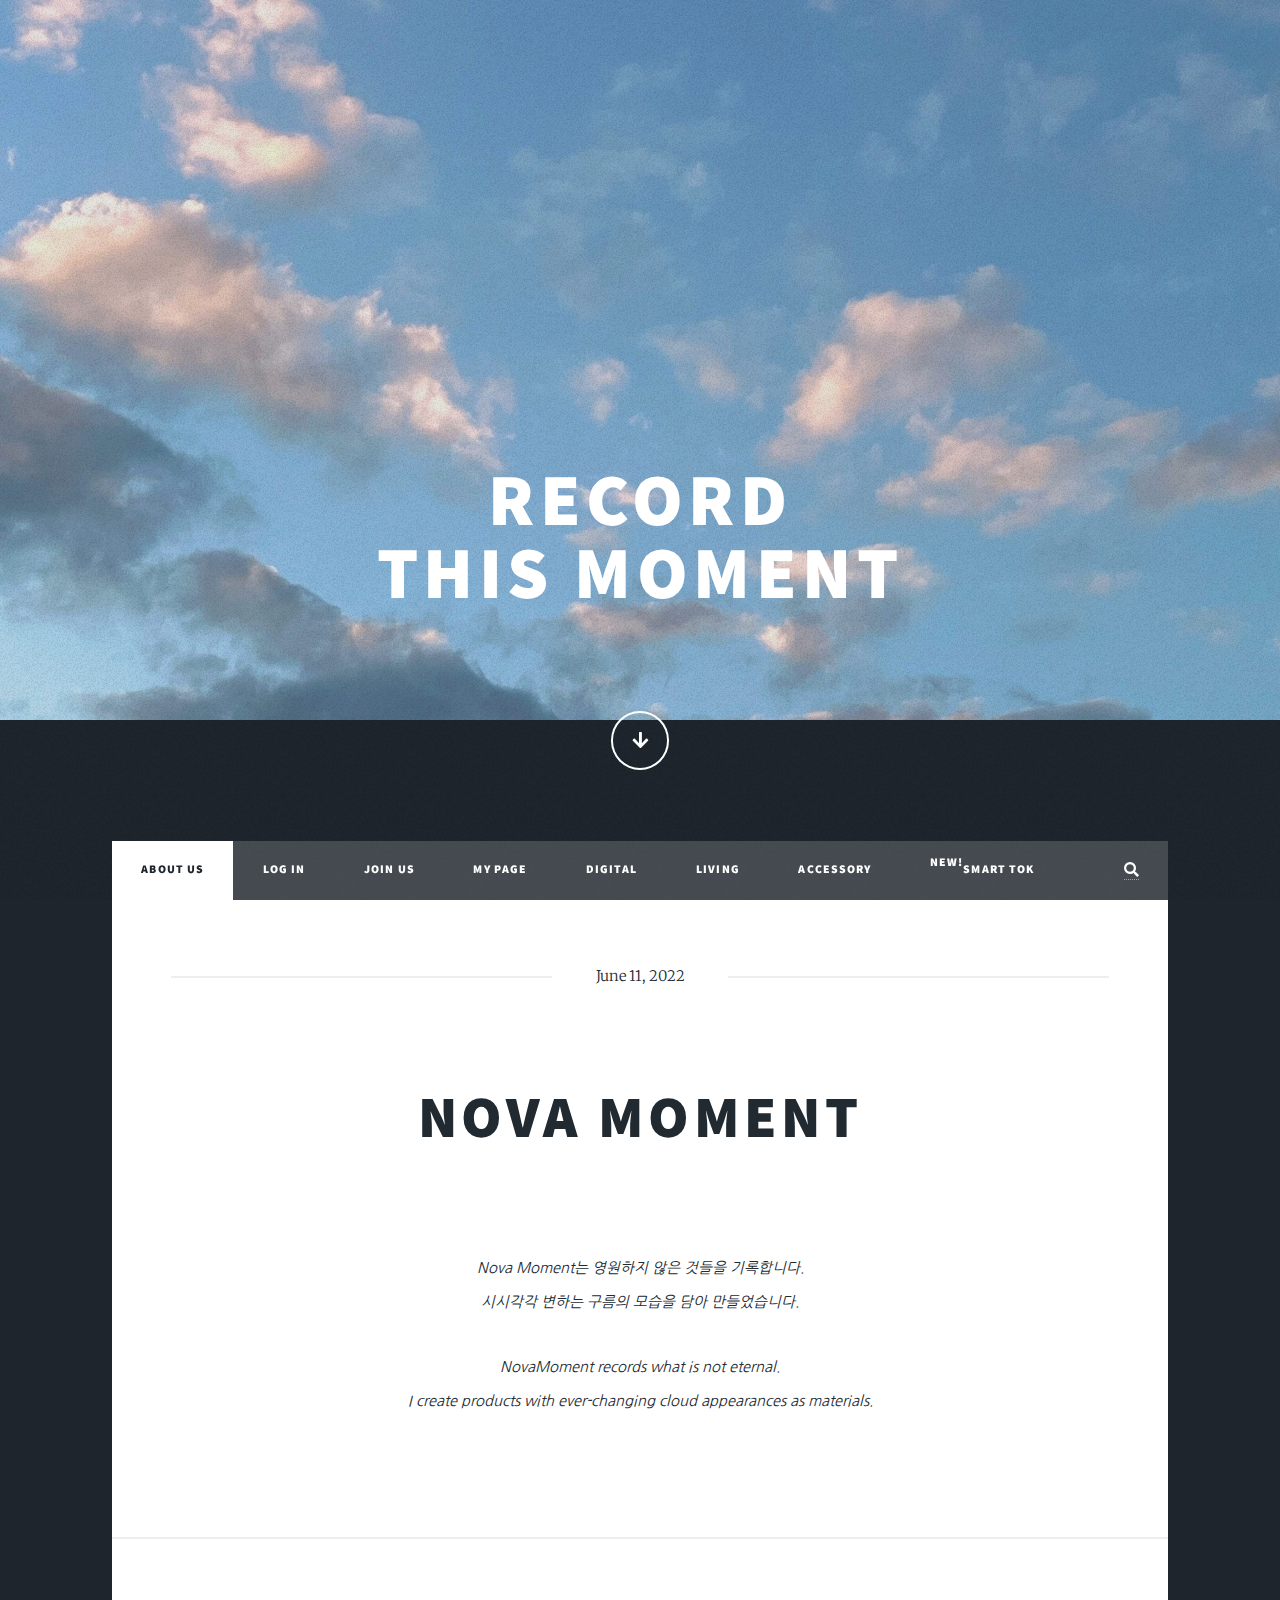
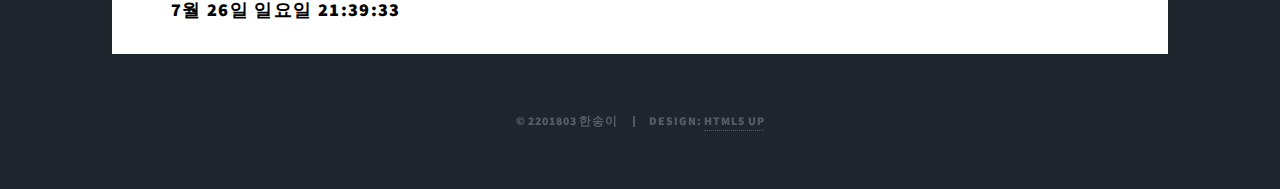
<file: pages/index.html>
<!DOCTYPE HTML>
<html lang="ko">
<html>
	<head>
		<title>NovaMoment</title>
		<meta charset="utf-8" />
		<meta name="viewport" content="width=device-width, initial-scale=1, user-scalable=no" />
		<link rel="stylesheet" href="../assets/css/main.css" />
		<noscript><link rel="stylesheet" href="../assets/css/noscript.css" /></noscript>
			
		<!-- 한글폰트 start-->
		<link rel="preconnect" href="https://fonts.googleapis.com">
		<link rel="preconnect" href="https://fonts.gstatic.com" crossorigin>
		<link href="https://fonts.googleapis.com/css2?family=Nanum+Gothic:wght@400;700;800&display=swap" rel="stylesheet">
		<!-- 한글폰트 end -->
		
		<script type="text/javascript">

			// Initialize navgoco with default options
			$(".nav").navgoco({
				caretHtml: '',
				accordion: true,
				openClass: 'open',
				save: true,
				cookie: {
					name: 'navgoco',
					expires: false,
					path: '/'
				},
				slide: {
					duration: 650,
					easing: 'easeOutBack'
				}
		
			});
		
		</script>



		<!-- 현재/시간 -->
		<script>
			function tip()
			{
			document.getElementById("va1").innerHTML="현재시간은 "+today.getHours()+"시"
			+today.getMinutes()+"분"+today.getSeconds()+"초 입니다."
			}
		</script>
		<script>
			document.getElementById('currentDatetime').value= new Date().toISOString().slice(0, -1);
		</script>
		<!-- 현재/시간 -->

		<style media="screen">
			#divClock{
			  font-size: 30px;
			  color: green;
			}
		</style>
		


	</head>
	<body class="is-preload">

		<!-- Wrapper -->
			<div id="wrapper" class="fade-in">

				<!-- Intro -->
					<div id="intro">
						<h1>Record<br />
						This Moment</h1><br/><br/></a>
						<ul class="actions">
							<li><a href="#header" class="button icon solid solo fa-arrow-down scrolly"></a></li>
						</ul>
					</div>
					
				<!-- Header -->
					<header id="header">
						<a href="index.html" class="logo">Nova</a>
					</header>

				<!-- Nav -->
					<nav id="nav">
						<ul class="links">
							<li class="active"><a href="index.html">About Us</a></li>
							<li ><a href="../pages/login.html">Log In</a></li>
							<li ><a href="agreement.html">Join Us</a></li>
							<li><a href="mypage.html" id="link">My Page</a></li>
							<li><a href="digital.html">Digital</a></li>
							<li><a href="living.html">Living</a></li>
							<li><a href="accessory.html">Accessory</a></li>
							<li><a href="smart_tok.html"><sup>new!</sup>Smart Tok</a></li>
						</ul>

						<!-- UI_개선_돋보기_2차_최종 -->
						<div id="right">
							<div id="r_search"><a href="#none"><i class="fa fa-search" aria-hidden="true"></i></a></div>
							<!-- <div id="side_on"><a href="#none" class="tuxedo-menu-trigger"><i class="fa fa-bars" aria-hidden="true"></i></a></div> -->
						</div>
					</nav>

				<!-- Main -->
					<div id="main">

						<!-- Featured Post -->
							<article class="post featured">
								<header class="major">
									<span class="date">June 11, 2022</span>
									<br/>
									<h2>Nova Moment</h2>
									<br/><br/>
									<!-- <h4>HANSY는 시시각각 변하는 구름의 모습을 담아 만듭니다.</h4> -->
									<p>Nova Moment는 영원하지 않은 것들을 기록합니다.
									<br/>시시각각 변하는 구름의 모습을 담아 만들었습니다.</p>
									<p>NovaMoment records what is not eternal.
										<br/>I create products with ever-changing cloud appearances as materials.
									</p>
								</header>
							</article>

							
							<h3 id="clock" style="color:black;">clock</h3>
    
							<script>
								var Target = document.getElementById("clock");
								function clock() {
									var time = new Date();
						
									var month = time.getMonth();
									var date = time.getDate();
										var day = time.getDay();
									var week = ['일', '월', '화', '수', '목', '금', '토'];
						
									var hours = time.getHours();
									var minutes = time.getMinutes();
									var seconds = time.getSeconds();
						
									Target.innerText = 
									`${month + 1}월 ${date}일 ${week[day]}요일 ` +
									`${hours < 10 ? `0${hours}` : hours}:${minutes < 10 ? `0${minutes}` : minutes}:${seconds < 10 ? `0${seconds}` : seconds}`;
										
								}
								clock();
								setInterval(clock, 1000); // 1초마다 실행
							</script>
					</div>
					
					<!-- Copyright -->
					<div id="copyright">
						<ul><li>&copy; 2201803 한송이</li><li>Design: <a href="https://html5up.net">HTML5 UP</a></li></ul>
					</div>
			</div>

		<!-- Scripts -->
			<script src="../assets/js/jquery.min.js"></script>
			<script src="../assets/js/jquery.scrollex.min.js"></script>
			<script src="../assets/js/jquery.scrolly.min.js"></script>
			<script src="../assets/js/browser.min.js"></script>
			<script src="../assets/js/breakpoints.min.js"></script>
			<script src="../assets/js/util.js"></script>
			<script src="../assets/js/main.js"></script>

	</body>
</html>
</file>
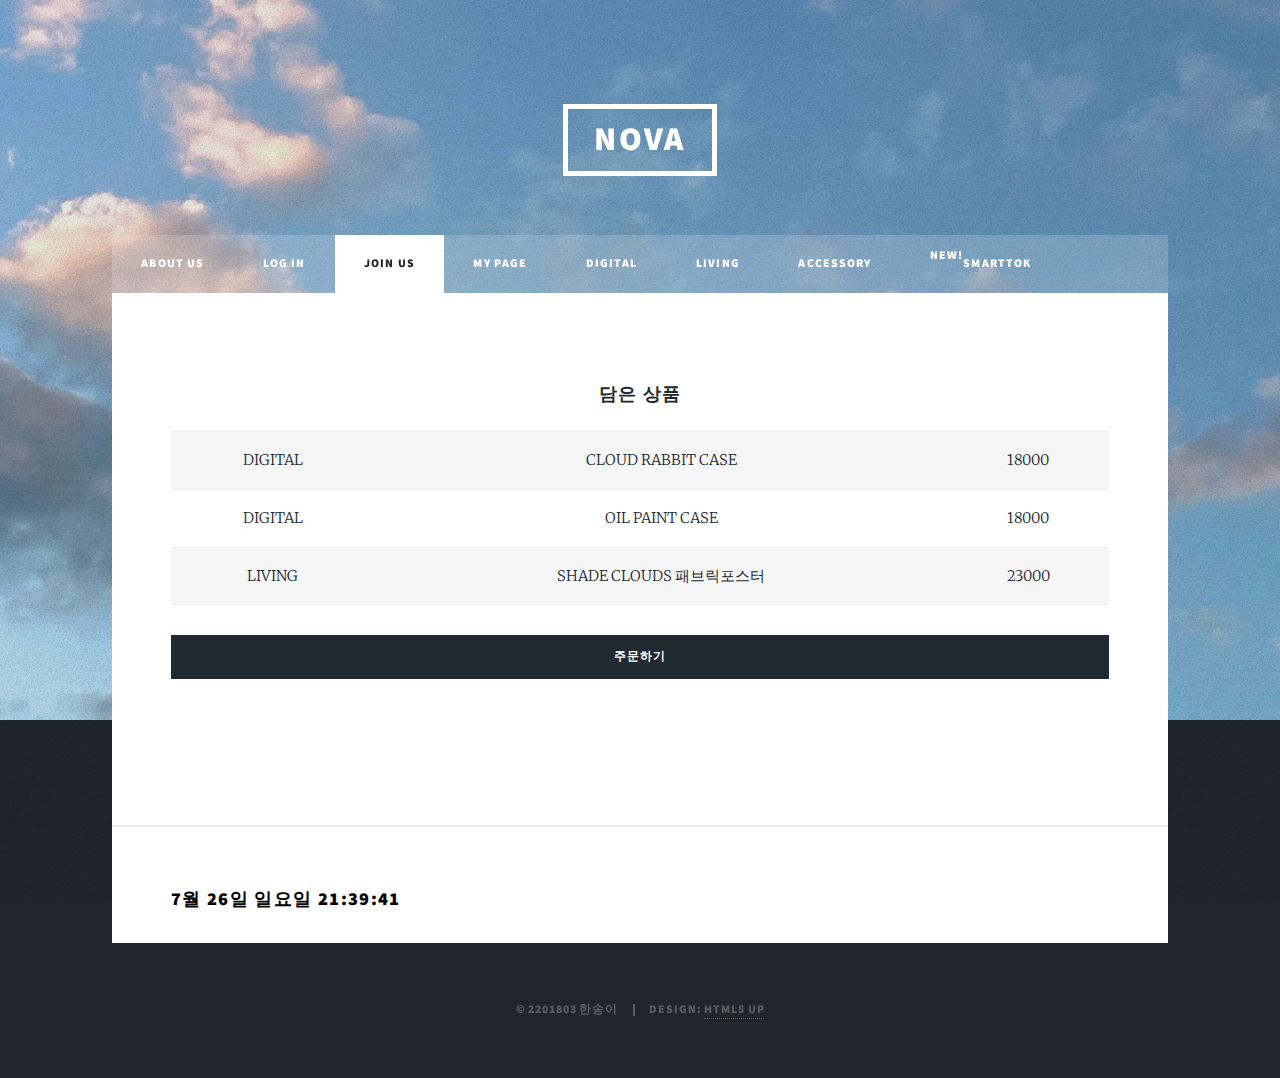
<file: pages/mybasket.html>
<!DOCTYPE HTML>
<html lang="ko">
<html>
	<head>
		<title>NovaMoment</title>
		<meta charset="utf-8" />
		<meta name="viewport" content="width=device-width, initial-scale=1, user-scalable=no" />
		<link rel="stylesheet" href="../assets/css/main.css" />
		<noscript><link rel="stylesheet" href="../assets/css/noscript.css" /></noscript>
		<script>
			// 이벤트를 연결합니다.
			window.onload = function () {
				// 문서 객체를 선택합니다.
				var input_1 = document.querySelectorAll('input')[0];
				var input_2 = document.querySelectorAll('input')[1];
				// input_1
				input_1.onkeydown = function () {
					// 글자 개수가 여섯 개 이상일 경우
					if (6 <= input_1.value.length) {
						// input_2 문서 객체로 초점을 이동합니다.
						input_2.focus();
					}
				};
				// input_2
				input_2.onkeydown = function (event) {
					// 이벤트 객체를 추출합니다.
					var event = event || window.event;
					// 사용자의 입력이 '백 스페이스'이고 입력된 글자가 없는 경우
					if (event.keyCode == 8 && input_2.value.length == 0) {
						input_1.focus();
					}
				};
			};
		</script>
	</head>


	<body class="is-preload">

		<!-- Wrapper -->
			<div id="wrapper" class="fade-in">

				<!-- Header -->
					<header id="header">
						<a href="index.html" class="logo">Nova</a>
					</header>

				<!-- Nav -->
					<nav id="nav">
						<ul class="links">
                            <li><a href="../index.html">About Us</a></li>
                            <li><a href="../login.html">Log In</a></li>
							<li class="active"><a href="../agreement.html">Join Us</a></li>
							<li><a href="../mypage.html">My Page</a></li>
                            <!-- <li><a href="mybasket.html">My Basket</a></li> -->
                            <li><a href="../digital.html">Digital</a></li>
                            <li><a href="../living.html">Living</a></li>
                            <li><a href="../accessory.html">Accessory</a></li>
							<li><a href="../smart_tok.html"><sup>new!</sup>SmartTok</a></li>
						</ul>
					</nav>

				<!-- Main -->
					<div id="main">

						<!-- Featured Post -->
							<article class="post featured">
								<header class="major">

                                    <!-- <h2>주문확인</h2> -->

									<h3>담은 상품</h3>
									<div class="table-wrapper">
										<table>
                                            <tbody>
												<tr>
													<td>DIGITAL</td>
													<td>CLOUD RABBIT CASE</td>
													<td>18000</td>
												</tr>
												<tr>
													<td>DIGITAL</td>
													<td>OIL PAINT CASE</td>
													<td>18000</td>
												</tr>
												<tr>
													<td>LIVING</td>
													<td>SHADE CLOUDS 패브릭포스터</td>
													<td>23000</td>
												</tr>
												<!-- <tr>
													<td>Item 4</td>
													<td>Vitae integer tempus condimentum.</td>
													<td>19.99</td>
												</tr>
												<tr>
													<td>Item 5</td>
													<td>Ante turpis integer aliquet porttitor.</td>
													<td>29.99</td>
												</tr> -->
											</tbody>
											<!-- <tfoot>
												<tr>
													<td colspan="2"></td>
													<td>100.00</td>
												</tr>
											</tfoot> -->
										</table>

                                    <form method="post" action="#">
										<ul class="actions fit">
											<li><a href="check.html" class="button primary fit">주문하기</a></li>
										</ul>
                                    </form>

                                </header>
                            </article>
							<!-- 현재 시간 -->
                            <h3 id="clock" style="color:black;">clock</h3>
							<script>
								var Target = document.getElementById("clock");
								function clock() {
									var time = new Date();
						
									var month = time.getMonth();
									var date = time.getDate();
										var day = time.getDay();
									var week = ['일', '월', '화', '수', '목', '금', '토'];
						
									var hours = time.getHours();
									var minutes = time.getMinutes();
									var seconds = time.getSeconds();
						
									Target.innerText = 
									`${month + 1}월 ${date}일 ${week[day]}요일 ` +
									`${hours < 10 ? `0${hours}` : hours}:${minutes < 10 ? `0${minutes}` : minutes}:${seconds < 10 ? `0${seconds}` : seconds}`;
										
								}
								clock();
								setInterval(clock, 1000); // 1초마다 실행
							</script>
					</div>

				<!-- Copyright -->
					<div id="copyright">
						<ul><li>&copy; 2201803 한송이</li><li>Design: <a href="https://html5up.net">HTML5 UP</a></li></ul>
					</div>

			</div>

		<!-- Scripts -->
			<script src="../assets/js/jquery.min.js"></script>
			<script src="../assets/js/jquery.scrollex.min.js"></script>
			<script src="../assets/js/jquery.scrolly.min.js"></script>
			<script src="../assets/js/browser.min.js"></script>
			<script src="../assets/js/breakpoints.min.js"></script>
			<script src="../assets/js/util.js"></script>
			<script src="../assets/js/main.js"></script>
	</body>
</html>
</file>
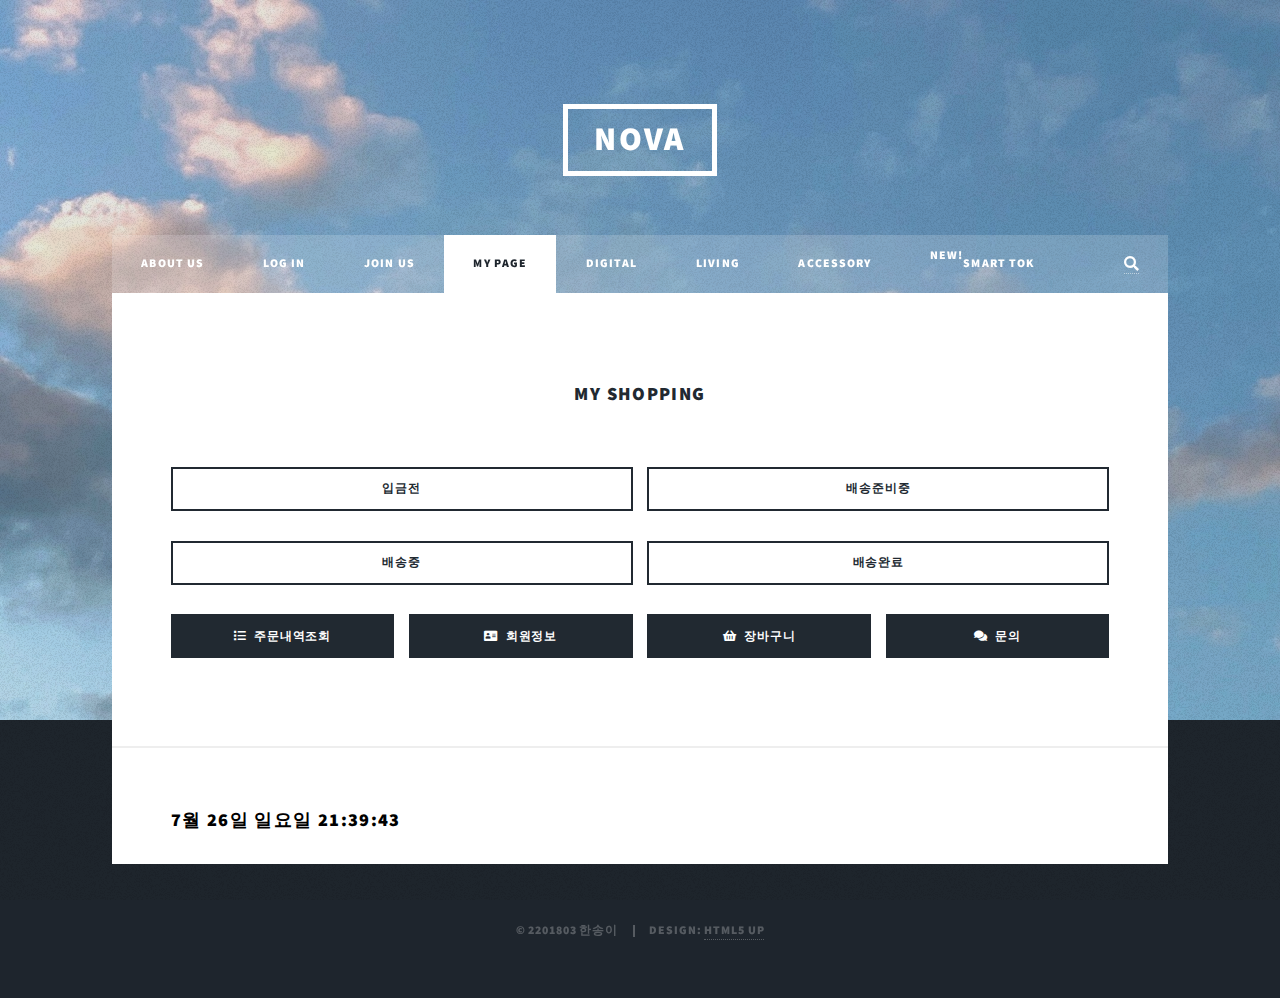
<file: pages/mypage.html>
<!DOCTYPE HTML>
<html lang="ko">
<html>
	<head>
		<title>NovaMoment</title>
		<meta charset="utf-8" />
		<meta name="viewport" content="width=device-width, initial-scale=1, user-scalable=no" />
		<link rel="stylesheet" href="../assets/css/main.css" />
		<noscript><link rel="stylesheet" href="../assets/css/noscript.css" /></noscript>
	</head>
	<body class="is-preload">

		<!-- Wrapper -->
			<div id="wrapper" class="fade-in">

				<!-- Header -->
					<header id="header">
						<a href="index.html" class="logo">Nova</a>
					</header>

				<!-- Nav -->
					<nav id="nav">
						<ul class="links">
                            <li><a href="index.html">About Us</a></li>
                            <li><a href="login.html">Log In</a></li>
                            <li><a href="agreement.html">Join Us</a></li>
							<li  class="active"><a href="mypage.html">My Page</a></li>
                            <!-- <li><a href="mybasket.html">My Basket</a></li> -->
                            <li><a href="digital.html">Digital</a></li>
                            <li><a href="living.html">Living</a></li>
                            <li><a href="accessory.html">Accessory</a></li>
							<li><a href="smart_tok.html"><sup>new!</sup>Smart Tok</a></li>
						</ul>

						<!-- UI_개선_돋보기_2차 -->
						<div id="right">
							<div id="r_search"><a href="#none"><i class="fa fa-search" aria-hidden="true"></i></a></div>
						</div>
					</nav>

				<!-- Main -->
					<div id="main">

						<!-- Post -->
						<section class="post">
                            <header class="major">
                                <h3>My Shopping</h3>
                            </header>
                            <!-- 입금전, 배송준비중, 배송중, 배송완료-->
                            <ul class="actions fit">
                                <li><a href="#" class="button fit">입금전</a></li>
                                <li><a href="#" class="button fit">배송준비중</a></li>
                            </ul>
                            <ul class="actions fit">
                                <li><a href="#" class="button fit">배송중</a></li>
                                <li><a href="#" class="button fit">배송완료</a></li>
                            </ul>

                                <!-- 실험 -->
                            <ul class="actions fit small">
								<li><a href="#" class="button primary icon solid fa-list">주문내역조회</a></li>
                                <li><a href="#" class="button primary icon solid fa-address-card">회원정보</a></li>
                                <li><a href="mybasket.html" class="button primary icon solid fa-shopping-basket">장바구니</a></li>
                                <li><a href="#" class="button primary icon solid fa-comments">문의</a></li>
                            </ul>
                        </section>
							
							
							<!-- 현재 시간 -->
                            <h3 id="clock" style="color:black;">clock</h3>
							<script>
								var Target = document.getElementById("clock");
								function clock() {
									var time = new Date();
						
									var month = time.getMonth();
									var date = time.getDate();
										var day = time.getDay();
									var week = ['일', '월', '화', '수', '목', '금', '토'];
						
									var hours = time.getHours();
									var minutes = time.getMinutes();
									var seconds = time.getSeconds();
						
									Target.innerText = 
									`${month + 1}월 ${date}일 ${week[day]}요일 ` +
									`${hours < 10 ? `0${hours}` : hours}:${minutes < 10 ? `0${minutes}` : minutes}:${seconds < 10 ? `0${seconds}` : seconds}`;
										
								}
								clock();
								setInterval(clock, 1000); // 1초마다 실행
							</script>
					</div>

				<!-- Copyright -->
					<div id="copyright">
						<ul><li>&copy; 2201803 한송이</li><li>Design: <a href="https://html5up.net">HTML5 UP</a></li></ul>
					</div>
			</div>

		<!-- Scripts -->
			<script src="../assets/js/jquery.min.js"></script>
			<script src="../assets/js/jquery.scrollex.min.js"></script>
			<script src="../assets/js/jquery.scrolly.min.js"></script>
			<script src="../assets/js/browser.min.js"></script>
			<script src="../assets/js/breakpoints.min.js"></script>
			<script src="../assets/js/util.js"></script>
			<script src="../assets/js/main.js"></script>
	</body>
</html>
</file>
<file: assets/css/main.css>
@import url(fontawesome-all.min.css);
@import url("https://fonts.googleapis.com/css?family=Merriweather:300,700,300italic,700italic|Source+Sans+Pro:900");

/* 폰트 추가 s */
@import url('https://fonts.googleapis.com/css2?family=Nanum+Gothic:wght@400;700;800&display=swap');
/* 폰트 추가 e */

/*
	Massively by HTML5 UP
	html5up.net | @ajlkn
	Free for personal and commercial use under the CCA 3.0 license (html5up.net/license)
*/

html, body, div, span, applet, object,
iframe, h1, h2, h3, h4, h5, h6, p, blockquote,
pre, a, abbr, acronym, address, big, cite,
code, del, dfn, em, img, ins, kbd, q, s, samp,
small, strike, strong, sub, sup, tt, var, b,
u, i, center, dl, dt, dd, ol, ul, li, fieldset,
form, label, legend, table, caption, tbody,
tfoot, thead, tr, th, td, article, aside,
canvas, details, embed, figure, figcaption,
footer, header, hgroup, menu, nav, output, ruby,
section, summary, time, mark, audio, video {
	margin: 0;
	padding: 0;
	border: 0;
	font-size: 100%;
	font: inherit;
	vertical-align: baseline;
}

article, aside, details, figcaption, figure,
footer, header, hgroup, menu, nav, section {
	display: block;}

body {
	line-height: 1;
}

ol, ul {
	list-style: none;
	
	/* font-family 밑줄 없앰 */
	/* text-decoration: none; */
}

blockquote, q {
	quotes: none;
}

	blockquote:before, blockquote:after, q:before, q:after {
		content: '';
		content: none;
	}

table {
	border-collapse: collapse;
	border-spacing: 0;
}

body {
	-webkit-text-size-adjust: none;
}

mark {
	background-color: transparent;
	color: inherit;
}

input::-moz-focus-inner {
	border: 0;
	padding: 0;
}

input, select, textarea {
	-moz-appearance: none;
	-webkit-appearance: none;
	-ms-appearance: none;
	appearance: none;
}

/* Basic */

	@-ms-viewport {
		width: device-width;
	}

	body {
		-ms-overflow-style: scrollbar;
	}

	@media screen and (max-width: 480px) {

		html, body {
			min-width: 320px;
		}

	}

	html {
		box-sizing: border-box;
	}

	*, *:before, *:after {
		box-sizing: inherit;
	}

	body {
		background-color: #1e252d;
	}

		body.is-preload *, body.is-preload *:before, body.is-preload *:after {
			-moz-animation: none !important;
			-webkit-animation: none !important;
			-ms-animation: none !important;
			animation: none !important;
			-moz-transition: none !important;
			-webkit-transition: none !important;
			-ms-transition: none !important;
			transition: none !important;
		}

/* Type */

	html {
		font-size: 16pt;
	}

		@media screen and (max-width: 1680px) {

			html {
				font-size: 12pt;
			}

		}

		@media screen and (max-width: 1280px) {

			html {
				font-size: 11pt;
			}

		}

		@media screen and (max-width: 360px) {

			html {
				font-size: 10pt;
			}

		}

	body {
		color: #212931;
	}

	body, input, select, textarea {
		font-family: "Merriweather", Georgia, serif;
		/* font-family 밑줄 없앰 */
		/* text-decoration: none; */
		font-weight: 300;
		font-size: 1rem;
		line-height: 2.375;
	}

	a {
		-moz-transition: color 0.2s ease-in-out, background-color 0.2s ease-in-out, border-color 0.2s ease-in-out, box-shadow 0.2s ease-in-out;
		-webkit-transition: color 0.2s ease-in-out, background-color 0.2s ease-in-out, border-color 0.2s ease-in-out, box-shadow 0.2s ease-in-out;
		-ms-transition: color 0.2s ease-in-out, background-color 0.2s ease-in-out, border-color 0.2s ease-in-out, box-shadow 0.2s ease-in-out;
		transition: color 0.2s ease-in-out, background-color 0.2s ease-in-out, border-color 0.2s ease-in-out, box-shadow 0.2s ease-in-out;
		border-bottom: dotted 1px;
		text-decoration: none;
	}

		a:hover {
			border-bottom-color: transparent;
		}

	strong, b {
		font-weight: 600;
	}

	em, i {
		font-style: italic;
	}

	/* p 한글 폰트 추가(font-family)  */
	p {
		font-family: 'Nanum Gothic', sans-serif;
		text-align: justify;
		margin: 0 0 2rem 0;

		/* font-family 밑줄 없앰 */
		/* text-decoration: none; */
	}

	h1, h2, h3, h4, h5, h6 {
		font-family: "Source Sans Pro", Helvetica, sans-serif;
		font-weight: 900;
		line-height: 1.5;
		letter-spacing: 0.075em;
		text-transform: uppercase;
		margin: 0 0 1rem 0;

		/* font-family 밑줄 없앰 */
		/* text-decoration: none; */
	}

		h1 a, h2 a, h3 a, h4 a, h5 a, h6 a {
			border-bottom: 0;
			color: inherit;
			text-decoration: none;

		}

	h1 {
		font-size: 4rem;
		line-height: 1.1;
		margin: 0 0 2rem 0;
	}

	h2 {
		font-size: 1.75rem;
		line-height: 1.3;
		margin: 0 0 1.5rem 0;
	}

	h3 {
		font-size: 1.25rem;
		margin: 0 0 1.5rem 0;
	}

	h4 {
		font-size: 1rem;
	}

	h5 {
		font-size: 0.9rem;
	}

	h6 {
		font-size: 0.8rem;
	}

	sub {
		font-size: 0.8rem;
		position: relative;
		top: 0.5rem;
	}

	sup {
		font-size: 0.8rem;
		position: relative;
		top: -0.5rem;
	}

	blockquote {
		border-left: solid 4px;
		font-style: italic;
		margin: 0 0 2rem 0;
		padding: 0.5rem 0 0.5rem 2rem;
	}

	code {
		border: solid 2px;
		font-family: "Courier New", monospace;
		font-size: 0.9rem;
		margin: 0 0.25rem;
		padding: 0.25rem 0.65rem;
	}

	pre {
		-webkit-overflow-scrolling: touch;
		font-family: "Courier New", monospace;
		font-size: 0.9rem;
		margin: 0 0 2rem 0;
	}

		pre code {
			display: block;
			line-height: 1.75;
			padding: 1rem 1.5rem;
			overflow-x: auto;
		}

	hr {
		border: 0;
		border-bottom: solid 2px;
		margin: 3rem 0;
	}

		hr.major {
			margin: 5rem 0;
		}

	.align-left {
		text-align: left;
	}

	.align-center {
		text-align: center;
	}

	.align-right {
		text-align: right;
	}

	input, select, textarea {
		color: #212931;
	}

	a {
		color: #212931;
		border-bottom-color: rgba(33, 41, 49, 0.5);
		
	}

		a:hover {
			border-bottom-color: transparent;
			color: #8FC0E8 !important;
		}

	strong, b {
		color: #212931;
	}

	h1, h2, h3, h4, h5, h6 {
		color: #212931;
	}

	blockquote {
		border-left-color: #eeeeee;
	}

	code {
		background: rgba(220, 220, 220, 0.25);
		border-color: #eeeeee;
	}

	hr {
		border-bottom-color: #eeeeee;
	}

/* Row */

	.row {
		display: flex;
		flex-wrap: wrap;
		box-sizing: border-box;
		align-items: stretch;
	}

		.row > * {
			box-sizing: border-box;
		}

		.row.gtr-uniform > * > :last-child {
			margin-bottom: 0;
		}

		.row.aln-left {
			justify-content: flex-start;
		}

		.row.aln-center {
			justify-content: center;
		}

		.row.aln-right {
			justify-content: flex-end;
		}

		.row.aln-top {
			align-items: flex-start;
		}

		.row.aln-middle {
			align-items: center;
		}

		.row.aln-bottom {
			align-items: flex-end;
		}

		.row > .imp {
			order: -1;
		}

		.row > .col-1 {
			width: 8.33333%;
		}

		.row > .off-1 {
			margin-left: 8.33333%;
		}

		.row > .col-2 {
			width: 16.66667%;
		}

		.row > .off-2 {
			margin-left: 16.66667%;
		}

		.row > .col-3 {
			width: 25%;
		}

		.row > .off-3 {
			margin-left: 25%;
		}

		.row > .col-4 {
			width: 33.33333%;
		}

		.row > .off-4 {
			margin-left: 33.33333%;
		}

		.row > .col-5 {
			width: 41.66667%;
		}

		.row > .off-5 {
			margin-left: 41.66667%;
		}

		.row > .col-6 {
			width: 50%;
		}

		.row > .off-6 {
			margin-left: 50%;
		}

		.row > .col-7 {
			width: 58.33333%;
		}

		.row > .off-7 {
			margin-left: 58.33333%;
		}

		.row > .col-8 {
			width: 66.66667%;
		}

		.row > .off-8 {
			margin-left: 66.66667%;
		}

		.row > .col-9 {
			width: 75%;
		}

		.row > .off-9 {
			margin-left: 75%;
		}

		.row > .col-10 {
			width: 83.33333%;
		}

		.row > .off-10 {
			margin-left: 83.33333%;
		}

		.row > .col-11 {
			width: 91.66667%;
		}

		.row > .off-11 {
			margin-left: 91.66667%;
		}

		.row > .col-12 {
			width: 100%;
		}

		.row > .off-12 {
			margin-left: 100%;
		}

		.row.gtr-0 {
			margin-top: 0;
			margin-left: 0rem;
		}

			.row.gtr-0 > * {
				padding: 0 0 0 0rem;
			}

			.row.gtr-0.gtr-uniform {
				margin-top: 0rem;
			}

				.row.gtr-0.gtr-uniform > * {
					padding-top: 0rem;
				}

		.row.gtr-25 {
			margin-top: 0;
			margin-left: -0.375rem;
		}

			.row.gtr-25 > * {
				padding: 0 0 0 0.375rem;
			}

			.row.gtr-25.gtr-uniform {
				margin-top: -0.375rem;
			}

				.row.gtr-25.gtr-uniform > * {
					padding-top: 0.375rem;
				}

		.row.gtr-50 {
			margin-top: 0;
			margin-left: -0.75rem;
		}

			.row.gtr-50 > * {
				padding: 0 0 0 0.75rem;
			}

			.row.gtr-50.gtr-uniform {
				margin-top: -0.75rem;
			}

				.row.gtr-50.gtr-uniform > * {
					padding-top: 0.75rem;
				}

		.row {
			margin-top: 0;
			margin-left: -1.5rem;
		}

			.row > * {
				padding: 0 0 0 1.5rem;
			}

			.row.gtr-uniform {
				margin-top: -1.5rem;
			}

				.row.gtr-uniform > * {
					padding-top: 1.5rem;
				}

		.row.gtr-150 {
			margin-top: 0;
			margin-left: -2.25rem;
		}

			.row.gtr-150 > * {
				padding: 0 0 0 2.25rem;
			}

			.row.gtr-150.gtr-uniform {
				margin-top: -2.25rem;
			}

				.row.gtr-150.gtr-uniform > * {
					padding-top: 2.25rem;
				}

		.row.gtr-200 {
			margin-top: 0;
			margin-left: -3rem;
		}

			.row.gtr-200 > * {
				padding: 0 0 0 3rem;
			}

			.row.gtr-200.gtr-uniform {
				margin-top: -3rem;
			}

				.row.gtr-200.gtr-uniform > * {
					padding-top: 3rem;
				}

		@media screen and (max-width: 1680px) {

			.row {
				display: flex;
				flex-wrap: wrap;
				box-sizing: border-box;
				align-items: stretch;
			}

				.row > * {
					box-sizing: border-box;
				}

				.row.gtr-uniform > * > :last-child {
					margin-bottom: 0;
				}

				.row.aln-left {
					justify-content: flex-start;
				}

				.row.aln-center {
					justify-content: center;
				}

				.row.aln-right {
					justify-content: flex-end;
				}

				.row.aln-top {
					align-items: flex-start;
				}

				.row.aln-middle {
					align-items: center;
				}

				.row.aln-bottom {
					align-items: flex-end;
				}

				.row > .imp-xlarge {
					order: -1;
				}

				.row > .col-1-xlarge {
					width: 8.33333%;
				}

				.row > .off-1-xlarge {
					margin-left: 8.33333%;
				}

				.row > .col-2-xlarge {
					width: 16.66667%;
				}

				.row > .off-2-xlarge {
					margin-left: 16.66667%;
				}

				.row > .col-3-xlarge {
					width: 25%;
				}

				.row > .off-3-xlarge {
					margin-left: 25%;
				}

				.row > .col-4-xlarge {
					width: 33.33333%;
				}

				.row > .off-4-xlarge {
					margin-left: 33.33333%;
				}

				.row > .col-5-xlarge {
					width: 41.66667%;
				}

				.row > .off-5-xlarge {
					margin-left: 41.66667%;
				}

				.row > .col-6-xlarge {
					width: 50%;
				}

				.row > .off-6-xlarge {
					margin-left: 50%;
				}

				.row > .col-7-xlarge {
					width: 58.33333%;
				}

				.row > .off-7-xlarge {
					margin-left: 58.33333%;
				}

				.row > .col-8-xlarge {
					width: 66.66667%;
				}

				.row > .off-8-xlarge {
					margin-left: 66.66667%;
				}

				.row > .col-9-xlarge {
					width: 75%;
				}

				.row > .off-9-xlarge {
					margin-left: 75%;
				}

				.row > .col-10-xlarge {
					width: 83.33333%;
				}

				.row > .off-10-xlarge {
					margin-left: 83.33333%;
				}

				.row > .col-11-xlarge {
					width: 91.66667%;
				}

				.row > .off-11-xlarge {
					margin-left: 91.66667%;
				}

				.row > .col-12-xlarge {
					width: 100%;
				}

				.row > .off-12-xlarge {
					margin-left: 100%;
				}

				.row.gtr-0 {
					margin-top: 0;
					margin-left: 0rem;
				}

					.row.gtr-0 > * {
						padding: 0 0 0 0rem;
					}

					.row.gtr-0.gtr-uniform {
						margin-top: 0rem;
					}

						.row.gtr-0.gtr-uniform > * {
							padding-top: 0rem;
						}

				.row.gtr-25 {
					margin-top: 0;
					margin-left: -0.375rem;
				}

					.row.gtr-25 > * {
						padding: 0 0 0 0.375rem;
					}

					.row.gtr-25.gtr-uniform {
						margin-top: -0.375rem;
					}

						.row.gtr-25.gtr-uniform > * {
							padding-top: 0.375rem;
						}

				.row.gtr-50 {
					margin-top: 0;
					margin-left: -0.75rem;
				}

					.row.gtr-50 > * {
						padding: 0 0 0 0.75rem;
					}

					.row.gtr-50.gtr-uniform {
						margin-top: -0.75rem;
					}

						.row.gtr-50.gtr-uniform > * {
							padding-top: 0.75rem;
						}

				.row {
					margin-top: 0;
					margin-left: -1.5rem;
				}

					.row > * {
						padding: 0 0 0 1.5rem;
					}

					.row.gtr-uniform {
						margin-top: -1.5rem;
					}

						.row.gtr-uniform > * {
							padding-top: 1.5rem;
						}

				.row.gtr-150 {
					margin-top: 0;
					margin-left: -2.25rem;
				}

					.row.gtr-150 > * {
						padding: 0 0 0 2.25rem;
					}

					.row.gtr-150.gtr-uniform {
						margin-top: -2.25rem;
					}

						.row.gtr-150.gtr-uniform > * {
							padding-top: 2.25rem;
						}

				.row.gtr-200 {
					margin-top: 0;
					margin-left: -3rem;
				}

					.row.gtr-200 > * {
						padding: 0 0 0 3rem;
					}

					.row.gtr-200.gtr-uniform {
						margin-top: -3rem;
					}

						.row.gtr-200.gtr-uniform > * {
							padding-top: 3rem;
						}

		}

		@media screen and (max-width: 1280px) {

			.row {
				display: flex;
				flex-wrap: wrap;
				box-sizing: border-box;
				align-items: stretch;
			}

				.row > * {
					box-sizing: border-box;
				}

				.row.gtr-uniform > * > :last-child {
					margin-bottom: 0;
				}

				.row.aln-left {
					justify-content: flex-start;
				}

				.row.aln-center {
					justify-content: center;
				}

				.row.aln-right {
					justify-content: flex-end;
				}

				.row.aln-top {
					align-items: flex-start;
				}

				.row.aln-middle {
					align-items: center;
				}

				.row.aln-bottom {
					align-items: flex-end;
				}

				.row > .imp-large {
					order: -1;
				}

				.row > .col-1-large {
					width: 8.33333%;
				}

				.row > .off-1-large {
					margin-left: 8.33333%;
				}

				.row > .col-2-large {
					width: 16.66667%;
				}

				.row > .off-2-large {
					margin-left: 16.66667%;
				}

				.row > .col-3-large {
					width: 25%;
				}

				.row > .off-3-large {
					margin-left: 25%;
				}

				.row > .col-4-large {
					width: 33.33333%;
				}

				.row > .off-4-large {
					margin-left: 33.33333%;
				}

				.row > .col-5-large {
					width: 41.66667%;
				}

				.row > .off-5-large {
					margin-left: 41.66667%;
				}

				.row > .col-6-large {
					width: 50%;
				}

				.row > .off-6-large {
					margin-left: 50%;
				}

				.row > .col-7-large {
					width: 58.33333%;
				}

				.row > .off-7-large {
					margin-left: 58.33333%;
				}

				.row > .col-8-large {
					width: 66.66667%;
				}

				.row > .off-8-large {
					margin-left: 66.66667%;
				}

				.row > .col-9-large {
					width: 75%;
				}

				.row > .off-9-large {
					margin-left: 75%;
				}

				.row > .col-10-large {
					width: 83.33333%;
				}

				.row > .off-10-large {
					margin-left: 83.33333%;
				}

				.row > .col-11-large {
					width: 91.66667%;
				}

				.row > .off-11-large {
					margin-left: 91.66667%;
				}

				.row > .col-12-large {
					width: 100%;
				}

				.row > .off-12-large {
					margin-left: 100%;
				}

				.row.gtr-0 {
					margin-top: 0;
					margin-left: 0rem;
				}

					.row.gtr-0 > * {
						padding: 0 0 0 0rem;
					}

					.row.gtr-0.gtr-uniform {
						margin-top: 0rem;
					}

						.row.gtr-0.gtr-uniform > * {
							padding-top: 0rem;
						}

				.row.gtr-25 {
					margin-top: 0;
					margin-left: -0.375rem;
				}

					.row.gtr-25 > * {
						padding: 0 0 0 0.375rem;
					}

					.row.gtr-25.gtr-uniform {
						margin-top: -0.375rem;
					}

						.row.gtr-25.gtr-uniform > * {
							padding-top: 0.375rem;
						}

				.row.gtr-50 {
					margin-top: 0;
					margin-left: -0.75rem;
				}

					.row.gtr-50 > * {
						padding: 0 0 0 0.75rem;
					}

					.row.gtr-50.gtr-uniform {
						margin-top: -0.75rem;
					}

						.row.gtr-50.gtr-uniform > * {
							padding-top: 0.75rem;
						}

				.row {
					margin-top: 0;
					margin-left: -1.5rem;
				}

					.row > * {
						padding: 0 0 0 1.5rem;
					}

					.row.gtr-uniform {
						margin-top: -1.5rem;
					}

						.row.gtr-uniform > * {
							padding-top: 1.5rem;
						}

				.row.gtr-150 {
					margin-top: 0;
					margin-left: -2.25rem;
				}

					.row.gtr-150 > * {
						padding: 0 0 0 2.25rem;
					}

					.row.gtr-150.gtr-uniform {
						margin-top: -2.25rem;
					}

						.row.gtr-150.gtr-uniform > * {
							padding-top: 2.25rem;
						}

				.row.gtr-200 {
					margin-top: 0;
					margin-left: -3rem;
				}

					.row.gtr-200 > * {
						padding: 0 0 0 3rem;
					}

					.row.gtr-200.gtr-uniform {
						margin-top: -3rem;
					}

						.row.gtr-200.gtr-uniform > * {
							padding-top: 3rem;
						}

		}

		@media screen and (max-width: 980px) {

			.row {
				display: flex;
				flex-wrap: wrap;
				box-sizing: border-box;
				align-items: stretch;
			}

				.row > * {
					box-sizing: border-box;
				}

				.row.gtr-uniform > * > :last-child {
					margin-bottom: 0;
				}

				.row.aln-left {
					justify-content: flex-start;
				}

				.row.aln-center {
					justify-content: center;
				}

				.row.aln-right {
					justify-content: flex-end;
				}

				.row.aln-top {
					align-items: flex-start;
				}

				.row.aln-middle {
					align-items: center;
				}

				.row.aln-bottom {
					align-items: flex-end;
				}

				.row > .imp-medium {
					order: -1;
				}

				.row > .col-1-medium {
					width: 8.33333%;
				}

				.row > .off-1-medium {
					margin-left: 8.33333%;
				}

				.row > .col-2-medium {
					width: 16.66667%;
				}

				.row > .off-2-medium {
					margin-left: 16.66667%;
				}

				.row > .col-3-medium {
					width: 25%;
				}

				.row > .off-3-medium {
					margin-left: 25%;
				}

				.row > .col-4-medium {
					width: 33.33333%;
				}

				.row > .off-4-medium {
					margin-left: 33.33333%;
				}

				.row > .col-5-medium {
					width: 41.66667%;
				}

				.row > .off-5-medium {
					margin-left: 41.66667%;
				}

				.row > .col-6-medium {
					width: 50%;
				}

				.row > .off-6-medium {
					margin-left: 50%;
				}

				.row > .col-7-medium {
					width: 58.33333%;
				}

				.row > .off-7-medium {
					margin-left: 58.33333%;
				}

				.row > .col-8-medium {
					width: 66.66667%;
				}

				.row > .off-8-medium {
					margin-left: 66.66667%;
				}

				.row > .col-9-medium {
					width: 75%;
				}

				.row > .off-9-medium {
					margin-left: 75%;
				}

				.row > .col-10-medium {
					width: 83.33333%;
				}

				.row > .off-10-medium {
					margin-left: 83.33333%;
				}

				.row > .col-11-medium {
					width: 91.66667%;
				}

				.row > .off-11-medium {
					margin-left: 91.66667%;
				}

				.row > .col-12-medium {
					width: 100%;
				}

				.row > .off-12-medium {
					margin-left: 100%;
				}

				.row.gtr-0 {
					margin-top: 0;
					margin-left: 0rem;
				}

					.row.gtr-0 > * {
						padding: 0 0 0 0rem;
					}

					.row.gtr-0.gtr-uniform {
						margin-top: 0rem;
					}

						.row.gtr-0.gtr-uniform > * {
							padding-top: 0rem;
						}

				.row.gtr-25 {
					margin-top: 0;
					margin-left: -0.375rem;
				}

					.row.gtr-25 > * {
						padding: 0 0 0 0.375rem;
					}

					.row.gtr-25.gtr-uniform {
						margin-top: -0.375rem;
					}

						.row.gtr-25.gtr-uniform > * {
							padding-top: 0.375rem;
						}

				.row.gtr-50 {
					margin-top: 0;
					margin-left: -0.75rem;
				}

					.row.gtr-50 > * {
						padding: 0 0 0 0.75rem;
					}

					.row.gtr-50.gtr-uniform {
						margin-top: -0.75rem;
					}

						.row.gtr-50.gtr-uniform > * {
							padding-top: 0.75rem;
						}

				.row {
					margin-top: 0;
					margin-left: -1.5rem;
				}

					.row > * {
						padding: 0 0 0 1.5rem;
					}

					.row.gtr-uniform {
						margin-top: -1.5rem;
					}

						.row.gtr-uniform > * {
							padding-top: 1.5rem;
						}

				.row.gtr-150 {
					margin-top: 0;
					margin-left: -2.25rem;
				}

					.row.gtr-150 > * {
						padding: 0 0 0 2.25rem;
					}

					.row.gtr-150.gtr-uniform {
						margin-top: -2.25rem;
					}

						.row.gtr-150.gtr-uniform > * {
							padding-top: 2.25rem;
						}

				.row.gtr-200 {
					margin-top: 0;
					margin-left: -3rem;
				}

					.row.gtr-200 > * {
						padding: 0 0 0 3rem;
					}

					.row.gtr-200.gtr-uniform {
						margin-top: -3rem;
					}

						.row.gtr-200.gtr-uniform > * {
							padding-top: 3rem;
						}

		}

		@media screen and (max-width: 736px) {

			.row {
				display: flex;
				flex-wrap: wrap;
				box-sizing: border-box;
				align-items: stretch;
			}

				.row > * {
					box-sizing: border-box;
				}

				.row.gtr-uniform > * > :last-child {
					margin-bottom: 0;
				}

				.row.aln-left {
					justify-content: flex-start;
				}

				.row.aln-center {
					justify-content: center;
				}

				.row.aln-right {
					justify-content: flex-end;
				}

				.row.aln-top {
					align-items: flex-start;
				}

				.row.aln-middle {
					align-items: center;
				}

				.row.aln-bottom {
					align-items: flex-end;
				}

				.row > .imp-small {
					order: -1;
				}

				.row > .col-1-small {
					width: 8.33333%;
				}

				.row > .off-1-small {
					margin-left: 8.33333%;
				}

				.row > .col-2-small {
					width: 16.66667%;
				}

				.row > .off-2-small {
					margin-left: 16.66667%;
				}

				.row > .col-3-small {
					width: 25%;
				}

				.row > .off-3-small {
					margin-left: 25%;
				}

				.row > .col-4-small {
					width: 33.33333%;
				}

				.row > .off-4-small {
					margin-left: 33.33333%;
				}

				.row > .col-5-small {
					width: 41.66667%;
				}

				.row > .off-5-small {
					margin-left: 41.66667%;
				}

				.row > .col-6-small {
					width: 50%;
				}

				.row > .off-6-small {
					margin-left: 50%;
				}

				.row > .col-7-small {
					width: 58.33333%;
				}

				.row > .off-7-small {
					margin-left: 58.33333%;
				}

				.row > .col-8-small {
					width: 66.66667%;
				}

				.row > .off-8-small {
					margin-left: 66.66667%;
				}

				.row > .col-9-small {
					width: 75%;
				}

				.row > .off-9-small {
					margin-left: 75%;
				}

				.row > .col-10-small {
					width: 83.33333%;
				}

				.row > .off-10-small {
					margin-left: 83.33333%;
				}

				.row > .col-11-small {
					width: 91.66667%;
				}

				.row > .off-11-small {
					margin-left: 91.66667%;
				}

				.row > .col-12-small {
					width: 100%;
				}

				.row > .off-12-small {
					margin-left: 100%;
				}

				.row.gtr-0 {
					margin-top: 0;
					margin-left: 0rem;
				}

					.row.gtr-0 > * {
						padding: 0 0 0 0rem;
					}

					.row.gtr-0.gtr-uniform {
						margin-top: 0rem;
					}

						.row.gtr-0.gtr-uniform > * {
							padding-top: 0rem;
						}

				.row.gtr-25 {
					margin-top: 0;
					margin-left: -0.375rem;
				}

					.row.gtr-25 > * {
						padding: 0 0 0 0.375rem;
					}

					.row.gtr-25.gtr-uniform {
						margin-top: -0.375rem;
					}

						.row.gtr-25.gtr-uniform > * {
							padding-top: 0.375rem;
						}

				.row.gtr-50 {
					margin-top: 0;
					margin-left: -0.75rem;
				}

					.row.gtr-50 > * {
						padding: 0 0 0 0.75rem;
					}

					.row.gtr-50.gtr-uniform {
						margin-top: -0.75rem;
					}

						.row.gtr-50.gtr-uniform > * {
							padding-top: 0.75rem;
						}

				.row {
					margin-top: 0;
					margin-left: -1.5rem;
				}

					.row > * {
						padding: 0 0 0 1.5rem;
					}

					.row.gtr-uniform {
						margin-top: -1.5rem;
					}

						.row.gtr-uniform > * {
							padding-top: 1.5rem;
						}

				.row.gtr-150 {
					margin-top: 0;
					margin-left: -2.25rem;
				}

					.row.gtr-150 > * {
						padding: 0 0 0 2.25rem;
					}

					.row.gtr-150.gtr-uniform {
						margin-top: -2.25rem;
					}

						.row.gtr-150.gtr-uniform > * {
							padding-top: 2.25rem;
						}

				.row.gtr-200 {
					margin-top: 0;
					margin-left: -3rem;
				}

					.row.gtr-200 > * {
						padding: 0 0 0 3rem;
					}

					.row.gtr-200.gtr-uniform {
						margin-top: -3rem;
					}

						.row.gtr-200.gtr-uniform > * {
							padding-top: 3rem;
						}

		}

		@media screen and (max-width: 480px) {

			.row {
				display: flex;
				flex-wrap: wrap;
				box-sizing: border-box;
				align-items: stretch;
			}

				.row > * {
					box-sizing: border-box;
				}

				.row.gtr-uniform > * > :last-child {
					margin-bottom: 0;
				}

				.row.aln-left {
					justify-content: flex-start;
				}

				.row.aln-center {
					justify-content: center;
				}

				.row.aln-right {
					justify-content: flex-end;
				}

				.row.aln-top {
					align-items: flex-start;
				}

				.row.aln-middle {
					align-items: center;
				}

				.row.aln-bottom {
					align-items: flex-end;
				}

				.row > .imp-xsmall {
					order: -1;
				}

				.row > .col-1-xsmall {
					width: 8.33333%;
				}

				.row > .off-1-xsmall {
					margin-left: 8.33333%;
				}

				.row > .col-2-xsmall {
					width: 16.66667%;
				}

				.row > .off-2-xsmall {
					margin-left: 16.66667%;
				}

				.row > .col-3-xsmall {
					width: 25%;
				}

				.row > .off-3-xsmall {
					margin-left: 25%;
				}

				.row > .col-4-xsmall {
					width: 33.33333%;
				}

				.row > .off-4-xsmall {
					margin-left: 33.33333%;
				}

				.row > .col-5-xsmall {
					width: 41.66667%;
				}

				.row > .off-5-xsmall {
					margin-left: 41.66667%;
				}

				.row > .col-6-xsmall {
					width: 50%;
				}

				.row > .off-6-xsmall {
					margin-left: 50%;
				}

				.row > .col-7-xsmall {
					width: 58.33333%;
				}

				.row > .off-7-xsmall {
					margin-left: 58.33333%;
				}

				.row > .col-8-xsmall {
					width: 66.66667%;
				}

				.row > .off-8-xsmall {
					margin-left: 66.66667%;
				}

				.row > .col-9-xsmall {
					width: 75%;
				}

				.row > .off-9-xsmall {
					margin-left: 75%;
				}

				.row > .col-10-xsmall {
					width: 83.33333%;
				}

				.row > .off-10-xsmall {
					margin-left: 83.33333%;
				}

				.row > .col-11-xsmall {
					width: 91.66667%;
				}

				.row > .off-11-xsmall {
					margin-left: 91.66667%;
				}

				.row > .col-12-xsmall {
					width: 100%;
				}

				.row > .off-12-xsmall {
					margin-left: 100%;
				}

				.row.gtr-0 {
					margin-top: 0;
					margin-left: 0rem;
				}

					.row.gtr-0 > * {
						padding: 0 0 0 0rem;
					}

					.row.gtr-0.gtr-uniform {
						margin-top: 0rem;
					}

						.row.gtr-0.gtr-uniform > * {
							padding-top: 0rem;
						}

				.row.gtr-25 {
					margin-top: 0;
					margin-left: -0.375rem;
				}

					.row.gtr-25 > * {
						padding: 0 0 0 0.375rem;
					}

					.row.gtr-25.gtr-uniform {
						margin-top: -0.375rem;
					}

						.row.gtr-25.gtr-uniform > * {
							padding-top: 0.375rem;
						}

				.row.gtr-50 {
					margin-top: 0;
					margin-left: -0.75rem;
				}

					.row.gtr-50 > * {
						padding: 0 0 0 0.75rem;
					}

					.row.gtr-50.gtr-uniform {
						margin-top: -0.75rem;
					}

						.row.gtr-50.gtr-uniform > * {
							padding-top: 0.75rem;
						}

				.row {
					margin-top: 0;
					margin-left: -1.5rem;
				}

					.row > * {
						padding: 0 0 0 1.5rem;
					}

					.row.gtr-uniform {
						margin-top: -1.5rem;
					}

						.row.gtr-uniform > * {
							padding-top: 1.5rem;
						}

				.row.gtr-150 {
					margin-top: 0;
					margin-left: -2.25rem;
				}

					.row.gtr-150 > * {
						padding: 0 0 0 2.25rem;
					}

					.row.gtr-150.gtr-uniform {
						margin-top: -2.25rem;
					}

						.row.gtr-150.gtr-uniform > * {
							padding-top: 2.25rem;
						}

				.row.gtr-200 {
					margin-top: 0;
					margin-left: -3rem;
				}

					.row.gtr-200 > * {
						padding: 0 0 0 3rem;
					}

					.row.gtr-200.gtr-uniform {
						margin-top: -3rem;
					}

						.row.gtr-200.gtr-uniform > * {
							padding-top: 3rem;
						}

		}

		@media screen and (max-width: 360px) {

			.row {
				display: flex;
				flex-wrap: wrap;
				box-sizing: border-box;
				align-items: stretch;
			}

				.row > * {
					box-sizing: border-box;
				}

				.row.gtr-uniform > * > :last-child {
					margin-bottom: 0;
				}

				.row.aln-left {
					justify-content: flex-start;
				}

				.row.aln-center {
					justify-content: center;
				}

				.row.aln-right {
					justify-content: flex-end;
				}

				.row.aln-top {
					align-items: flex-start;
				}

				.row.aln-middle {
					align-items: center;
				}

				.row.aln-bottom {
					align-items: flex-end;
				}

				.row > .imp-xxsmall {
					order: -1;
				}

				.row > .col-1-xxsmall {
					width: 8.33333%;
				}

				.row > .off-1-xxsmall {
					margin-left: 8.33333%;
				}

				.row > .col-2-xxsmall {
					width: 16.66667%;
				}

				.row > .off-2-xxsmall {
					margin-left: 16.66667%;
				}

				.row > .col-3-xxsmall {
					width: 25%;
				}

				.row > .off-3-xxsmall {
					margin-left: 25%;
				}

				.row > .col-4-xxsmall {
					width: 33.33333%;
				}

				.row > .off-4-xxsmall {
					margin-left: 33.33333%;
				}

				.row > .col-5-xxsmall {
					width: 41.66667%;
				}

				.row > .off-5-xxsmall {
					margin-left: 41.66667%;
				}

				.row > .col-6-xxsmall {
					width: 50%;
				}

				.row > .off-6-xxsmall {
					margin-left: 50%;
				}

				.row > .col-7-xxsmall {
					width: 58.33333%;
				}

				.row > .off-7-xxsmall {
					margin-left: 58.33333%;
				}

				.row > .col-8-xxsmall {
					width: 66.66667%;
				}

				.row > .off-8-xxsmall {
					margin-left: 66.66667%;
				}

				.row > .col-9-xxsmall {
					width: 75%;
				}

				.row > .off-9-xxsmall {
					margin-left: 75%;
				}

				.row > .col-10-xxsmall {
					width: 83.33333%;
				}

				.row > .off-10-xxsmall {
					margin-left: 83.33333%;
				}

				.row > .col-11-xxsmall {
					width: 91.66667%;
				}

				.row > .off-11-xxsmall {
					margin-left: 91.66667%;
				}

				.row > .col-12-xxsmall {
					width: 100%;
				}

				.row > .off-12-xxsmall {
					margin-left: 100%;
				}

				.row.gtr-0 {
					margin-top: 0;
					margin-left: 0rem;
				}

					.row.gtr-0 > * {
						padding: 0 0 0 0rem;
					}

					.row.gtr-0.gtr-uniform {
						margin-top: 0rem;
					}

						.row.gtr-0.gtr-uniform > * {
							padding-top: 0rem;
						}

				.row.gtr-25 {
					margin-top: 0;
					margin-left: -0.375rem;
				}

					.row.gtr-25 > * {
						padding: 0 0 0 0.375rem;
					}

					.row.gtr-25.gtr-uniform {
						margin-top: -0.375rem;
					}

						.row.gtr-25.gtr-uniform > * {
							padding-top: 0.375rem;
						}

				.row.gtr-50 {
					margin-top: 0;
					margin-left: -0.75rem;
				}

					.row.gtr-50 > * {
						padding: 0 0 0 0.75rem;
					}

					.row.gtr-50.gtr-uniform {
						margin-top: -0.75rem;
					}

						.row.gtr-50.gtr-uniform > * {
							padding-top: 0.75rem;
						}

				.row {
					margin-top: 0;
					margin-left: -1.5rem;
				}

					.row > * {
						padding: 0 0 0 1.5rem;
					}

					.row.gtr-uniform {
						margin-top: -1.5rem;
					}

						.row.gtr-uniform > * {
							padding-top: 1.5rem;
						}

				.row.gtr-150 {
					margin-top: 0;
					margin-left: -2.25rem;
				}

					.row.gtr-150 > * {
						padding: 0 0 0 2.25rem;
					}

					.row.gtr-150.gtr-uniform {
						margin-top: -2.25rem;
					}

						.row.gtr-150.gtr-uniform > * {
							padding-top: 2.25rem;
						}

				.row.gtr-200 {
					margin-top: 0;
					margin-left: -3rem;
				}

					.row.gtr-200 > * {
						padding: 0 0 0 3rem;
					}

					.row.gtr-200.gtr-uniform {
						margin-top: -3rem;
					}

						.row.gtr-200.gtr-uniform > * {
							padding-top: 3rem;
						}

		}

/* Box */

	.box {
		border: solid 2px;
		margin-bottom: 2rem;
		padding: 1.5rem;
	}

		.box > :last-child,
		.box > :last-child > :last-child,
		.box > :last-child > :last-child > :last-child {
			margin-bottom: 0;
		}

		.box.alt {
			border: 0;
			border-radius: 0;
			padding: 0;
		}

	.box {
		border-color: #eeeeee;
	}

/* Button */

	input[type="submit"],
	input[type="reset"],
	input[type="button"],
	button,
	.button {
		-moz-appearance: none;
		-webkit-appearance: none;
		-ms-appearance: none;
		appearance: none;
		-moz-transition: background-color 0.2s ease-in-out, box-shadow 0.2s ease-in-out, color 0.2s ease-in-out;
		-webkit-transition: background-color 0.2s ease-in-out, box-shadow 0.2s ease-in-out, color 0.2s ease-in-out;
		-ms-transition: background-color 0.2s ease-in-out, box-shadow 0.2s ease-in-out, color 0.2s ease-in-out;
		transition: background-color 0.2s ease-in-out, box-shadow 0.2s ease-in-out, color 0.2s ease-in-out;
		border: 0;
		border-radius: 0;
		cursor: pointer;
		display: inline-block;
		font-family: "Source Sans Pro", Helvetica, sans-serif;
		font-size: 0.8rem;
		font-weight: 900;
		letter-spacing: 0.075em;
		height: 3rem;
		line-height: 3rem;
		padding: 0 2rem;
		text-align: center;
		text-decoration: none;
		text-transform: uppercase;
		white-space: nowrap;
	}

		input[type="submit"].icon:before,
		input[type="reset"].icon:before,
		input[type="button"].icon:before,
		button.icon:before,
		.button.icon:before {
			margin-right: 0.5rem;
		}

		input[type="submit"].icon.solo,
		input[type="reset"].icon.solo,
		input[type="button"].icon.solo,
		button.icon.solo,
		.button.icon.solo {
			position: relative;
			width: 4rem;
			height: 4rem;
			line-height: 4rem;
			border-radius: 4rem;
			text-indent: 4rem;
			overflow: hidden;
			padding: 0;
			white-space: nowrap;
		}

			input[type="submit"].icon.solo:before,
			input[type="reset"].icon.solo:before,
			input[type="button"].icon.solo:before,
			button.icon.solo:before,
			.button.icon.solo:before {
				position: absolute;
				display: block;
				top: 0;
				left: 0;
				width: inherit;
				height: inherit;
				line-height: inherit;
				font-size: 1.25rem;
				margin-right: 0;
				text-align: center;
				text-indent: 0;
			}

		input[type="submit"].fit,
		input[type="reset"].fit,
		input[type="button"].fit,
		button.fit,
		.button.fit {
			width: 100%;
		}

		input[type="submit"].small,
		input[type="reset"].small,
		input[type="button"].small,
		button.small,
		.button.small {
			font-size: 0.7rem;
			height: 2.5rem;
			line-height: 2.5rem;
			padding: 0 1.5rem;
		}

		input[type="submit"].large,
		input[type="reset"].large,
		input[type="button"].large,
		button.large,
		.button.large {
			font-size: 0.9rem;
			height: 3.5rem;
			line-height: 3.5rem;
			padding: 0 2.75rem;
		}

		@media screen and (max-width: 980px) {

			input[type="submit"],
			input[type="reset"],
			input[type="button"],
			button,
			.button {
				font-size: 0.9rem;
				height: 3.25rem;
				line-height: 3.25rem;
			}

				input[type="submit"].large,
				input[type="reset"].large,
				input[type="button"].large,
				button.large,
				.button.large {
					font-size: 1rem;
					height: 3.75rem;
					line-height: 3.75rem;
				}

		}

		input[type="submit"].disabled, input[type="submit"]:disabled,
		input[type="reset"].disabled,
		input[type="reset"]:disabled,
		input[type="button"].disabled,
		input[type="button"]:disabled,
		button.disabled,
		button:disabled,
		.button.disabled,
		.button:disabled {
			pointer-events: none;
			opacity: 0.25;
		}

	input[type="submit"],
	input[type="reset"],
	input[type="button"],
	button,
	.button {
		background-color: transparent;
		box-shadow: inset 0 0 0 2px #212931;
		color: #212931 !important;
	}

		input[type="submit"]:hover,
		input[type="reset"]:hover,
		input[type="button"]:hover,
		button:hover,
		.button:hover {
			box-shadow: inset 0 0 0 2px #8FC0E8;
			color: #8FC0E8 !important;
		}

		input[type="submit"].primary,
		input[type="reset"].primary,
		input[type="button"].primary,
		button.primary,
		.button.primary {
			background-color: #212931;
			box-shadow: none;
			color: #ffffff !important;
		}

			input[type="submit"].primary:hover,
			input[type="reset"].primary:hover,
			input[type="button"].primary:hover,
			button.primary:hover,
			.button.primary:hover {
				background-color: #8FC0E8;
			}

/* Form */

	form {
		margin: 0 0 2rem 0;
	}

		form > :last-child {
			margin-bottom: 0;
		}

		form > .fields {
			display: -moz-flex;
			display: -webkit-flex;
			display: -ms-flex;
			display: flex;
			-moz-flex-wrap: wrap;
			-webkit-flex-wrap: wrap;
			-ms-flex-wrap: wrap;
			flex-wrap: wrap;
			width: calc(100% + 3rem);
			margin: -1.5rem 0 2rem -1.5rem;
		}

			form > .fields > .field {
				-moz-flex-grow: 0;
				-webkit-flex-grow: 0;
				-ms-flex-grow: 0;
				flex-grow: 0;
				-moz-flex-shrink: 0;
				-webkit-flex-shrink: 0;
				-ms-flex-shrink: 0;
				flex-shrink: 0;
				padding: 1.5rem 0 0 1.5rem;
				width: calc(100% - 1.5rem);
			}

				form > .fields > .field.half {
					width: calc(50% - 0.75rem);
				}

				form > .fields > .field.third {
					width: calc(100%/3 - 0.5rem);
				}

				form > .fields > .field.quarter {
					width: calc(25% - 0.375rem);
				}

		@media screen and (max-width: 480px) {

			form > .fields {
				width: calc(100% + 3rem);
				margin: -1.5rem 0 2rem -1.5rem;
			}

				form > .fields > .field {
					padding: 1.5rem 0 0 1.5rem;
					width: calc(100% - 1.5rem);
				}

					form > .fields > .field.half {
						width: calc(100% - 1.5rem);
					}

					form > .fields > .field.third {
						width: calc(100% - 1.5rem);
					}

					form > .fields > .field.quarter {
						width: calc(100% - 1.5rem);
					}

		}

	label {
		display: block;
		font-family: "Source Sans Pro", Helvetica, sans-serif;
		font-weight: 900;
		line-height: 1.5;
		letter-spacing: 0.075em;
		font-size: 0.8rem;
		text-transform: uppercase;
		margin: 0 0 0.75rem 0;
	}

		@media screen and (max-width: 980px) {

			label {
				font-size: 0.9rem;
			}

		}

	input[type="text"],
	input[type="password"],
	input[type="email"],
	select,
	textarea {
		-moz-appearance: none;
		-webkit-appearance: none;
		-ms-appearance: none;
		appearance: none;
		background: transparent;
		border-radius: 0;
		border: solid 2px;
		color: inherit;
		display: block;
		outline: 0;
		padding: 0 1rem;
		text-decoration: none;
		width: 100%;
	}

		input[type="text"]:invalid,
		input[type="password"]:invalid,
		input[type="email"]:invalid,
		select:invalid,
		textarea:invalid {
			box-shadow: none;
		}

	select {
		background-size: 1.25rem;
		background-repeat: no-repeat;
		background-position: calc(100% - 1rem) center;
		height: 3rem;
		padding-right: 3rem;
		text-overflow: ellipsis;
	}

		select:focus::-ms-value {
			background-color: transparent;
		}

		select::-ms-expand {
			display: none;
		}

	input[type="text"],
	input[type="password"],
	input[type="email"],
	select {
		height: 3rem;
	}

	textarea {
		padding: 0.75rem 1rem;
	}

	input[type="checkbox"],
	input[type="radio"] {
		-moz-appearance: none;
		-webkit-appearance: none;
		-ms-appearance: none;
		appearance: none;
		display: block;
		float: left;
		margin-right: -2rem;
		opacity: 0;
		width: 1rem;
		z-index: -1;
	}

		input[type="checkbox"] + label,
		input[type="radio"] + label {
			text-decoration: none;
			cursor: pointer;
			display: inline-block;
			font-size: 1rem;
			letter-spacing: 0;
			font-family: "Merriweather", Georgia, serif;
			text-transform: none;
			font-weight: 300;
			padding-left: 2.8rem;
			padding-right: 1rem;
			position: relative;
		}

			input[type="checkbox"] + label:before,
			input[type="radio"] + label:before {
				-moz-osx-font-smoothing: grayscale;
				-webkit-font-smoothing: antialiased;
				display: inline-block;
				font-style: normal;
				font-variant: normal;
				text-rendering: auto;
				line-height: 1;
				text-transform: none !important;
				font-family: 'Font Awesome 5 Free';
				font-weight: 900;
			}

			input[type="checkbox"] + label:before,
			input[type="radio"] + label:before {
				border-radius: 0;
				border: solid 2px;
				content: '';
				display: inline-block;
				font-size: 0.8rem;
				height: 1.8rem;
				left: 0;
				line-height: 1.65rem;
				position: absolute;
				text-align: center;
				top: -0.125rem;
				width: 1.8rem;
			}

		input[type="checkbox"]:checked + label:before,
		input[type="radio"]:checked + label:before {
			content: '\f00c';
		}

	input[type="checkbox"] + label:before {
		border-radius: 0;
	}

	input[type="radio"] + label:before {
		border-radius: 100%;
	}

	::-webkit-input-placeholder {
		opacity: 1.0;
	}

	:-moz-placeholder {
		opacity: 1.0;
	}

	::-moz-placeholder {
		opacity: 1.0;
	}

	:-ms-input-placeholder {
		opacity: 1.0;
	}

	label {
		color: #212931;
	}

	input[type="text"],
	input[type="password"],
	input[type="email"],
	select,
	textarea {
		border-color: #eeeeee;
	}

		input[type="text"]:focus,
		input[type="password"]:focus,
		input[type="email"]:focus,
		select:focus,
		textarea:focus {
			border-color: #8FC0E8;
		}

	select {
		background-image: url("data:image/svg+xml;charset=utf8,%3Csvg xmlns='http://www.w3.org/2000/svg' width='40' height='40' preserveAspectRatio='none' viewBox='0 0 40 40'%3E%3Cpath d='M9.4,12.3l10.4,10.4l10.4-10.4c0.2-0.2,0.5-0.4,0.9-0.4c0.3,0,0.6,0.1,0.9,0.4l3.3,3.3c0.2,0.2,0.4,0.5,0.4,0.9 c0,0.4-0.1,0.6-0.4,0.9L20.7,31.9c-0.2,0.2-0.5,0.4-0.9,0.4c-0.3,0-0.6-0.1-0.9-0.4L4.3,17.3c-0.2-0.2-0.4-0.5-0.4-0.9 c0-0.4,0.1-0.6,0.4-0.9l3.3-3.3c0.2-0.2,0.5-0.4,0.9-0.4S9.1,12.1,9.4,12.3z' fill='%23eeeeee' /%3E%3C/svg%3E");
	}

		select option {
			background-color: #ffffff;
			color: #212931;
		}

	.select-wrapper:before {
		color: #eeeeee;
	}

	input[type="checkbox"] + label,
	input[type="radio"] + label {
		color: #212931;
	}

		input[type="checkbox"] + label:before,
		input[type="radio"] + label:before {
			border-color: #eeeeee;
		}

	input[type="checkbox"]:checked + label:before,
	input[type="radio"]:checked + label:before {
		background-color: #212931;
		border-color: #212931;
		color: #ffffff;
	}

	input[type="checkbox"]:focus + label:before,
	input[type="radio"]:focus + label:before {
		border-color: #8FC0E8;
	}

	::-webkit-input-placeholder {
		color: #909498 !important;
	}

	:-moz-placeholder {
		color: #909498 !important;
	}

	::-moz-placeholder {
		color: #909498 !important;
	}

	:-ms-input-placeholder {
		color: #909498 !important;
	}

	.formerize-placeholder {
		color: #909498 !important;
	}

/* Icon */

	.icon {
		text-decoration: none;
		border-bottom: none;
		position: relative;
	}

		.icon:before {
			-moz-osx-font-smoothing: grayscale;
			-webkit-font-smoothing: antialiased;
			display: inline-block;
			font-style: normal;
			font-variant: normal;
			text-rendering: auto;
			line-height: 1;
			text-transform: none !important;
			font-family: 'Font Awesome 5 Free';
			font-weight: 400;
		}

		.icon > .label {
			display: none;
		}

		.icon:before {
			line-height: inherit;
		}

		.icon.solid:before {
			font-weight: 900;
		}

		.icon.brands:before {
			font-family: 'Font Awesome 5 Brands';
		}

/* Image */

	.image {
		border: 0;
		display: inline-block;
		position: relative;
	}

		.image img {
			display: block;
		}

		.image.left, .image.right {
			max-width: 40%;
		}

			.image.left img, .image.right img {
				width: 100%;
			}

		.image.left {
			float: left;
			margin: 0 2rem 2rem 0;
			top: 0.75rem;
		}

		.image.right {
			float: right;
			margin: 0 0 2rem 2rem;
			top: 0.75rem;
		}

		.image.fit {
			display: block;
			margin: 2.5rem 0;
			width: 100%;
		}

			.image.fit:first-child {
				margin-top: 0;
			}

			.image.fit img {
				width: 100%;
			}

		.image.main {
			display: block;
			margin: 4rem 0;
			width: 100%;
		}

			.image.main:first-child {
				margin-top: 0;
			}

			.image.main img {
				width: 100%;
			}

		@media screen and (max-width: 736px) {

			.image.fit {
				margin: 2rem 0;
			}

			.image.main {
				margin: 2rem 0;
			}

		}

	a.image {
		overflow: hidden;
	}

		a.image img {
			-moz-transition: -moz-transform 0.2s ease-out;
			-webkit-transition: -webkit-transform 0.2s ease-out;
			-ms-transition: -ms-transform 0.2s ease-out;
			transition: transform 0.2s ease-out;
		}

		a.image:hover img {
			-moz-transform: scale(1.05);
			-webkit-transform: scale(1.05);
			-ms-transform: scale(1.05);
			transform: scale(1.05);
		}

/* Actions */

	ul.actions {
		display: -moz-flex;
		display: -webkit-flex;
		display: -ms-flex;
		display: flex;
		cursor: default;
		list-style: none;
		margin-left: -1rem;
		padding-left: 0;
	}

		ul.actions li {
			padding: 0 0 0 1rem;
			vertical-align: middle;
		}

		ul.actions.special {
			-moz-justify-content: center;
			-webkit-justify-content: center;
			-ms-justify-content: center;
			justify-content: center;
			width: 100%;
			margin-left: 0;
		}

			ul.actions.special li:first-child {
				padding-left: 0;
			}

		ul.actions.stacked {
			-moz-flex-direction: column;
			-webkit-flex-direction: column;
			-ms-flex-direction: column;
			flex-direction: column;
			margin-left: 0;
		}

			ul.actions.stacked li {
				padding: 1.3rem 0 0 0;
			}

				ul.actions.stacked li:first-child {
					padding-top: 0;
				}

		ul.actions.fit {
			width: calc(100% + 1rem);
		}

			ul.actions.fit li {
				-moz-flex-grow: 1;
				-webkit-flex-grow: 1;
				-ms-flex-grow: 1;
				flex-grow: 1;
				-moz-flex-shrink: 1;
				-webkit-flex-shrink: 1;
				-ms-flex-shrink: 1;
				flex-shrink: 1;
				width: 100%;
			}

				ul.actions.fit li > * {
					width: 100%;
				}

			ul.actions.fit.stacked {
				width: 100%;
			}

		@media screen and (max-width: 480px) {

			ul.actions:not(.fixed) {
				-moz-flex-direction: column;
				-webkit-flex-direction: column;
				-ms-flex-direction: column;
				flex-direction: column;
				margin-left: 0;
				width: 100% !important;
			}

				ul.actions:not(.fixed) li {
					-moz-flex-grow: 1;
					-webkit-flex-grow: 1;
					-ms-flex-grow: 1;
					flex-grow: 1;
					-moz-flex-shrink: 1;
					-webkit-flex-shrink: 1;
					-ms-flex-shrink: 1;
					flex-shrink: 1;
					padding: 1rem 0 0 0;
					text-align: center;
					width: 100%;
				}

					ul.actions:not(.fixed) li > * {
						width: 100%;
					}

					ul.actions:not(.fixed) li:first-child {
						padding-top: 0;
					}

					ul.actions:not(.fixed) li input[type="submit"],
					ul.actions:not(.fixed) li input[type="reset"],
					ul.actions:not(.fixed) li input[type="button"],
					ul.actions:not(.fixed) li button,
					ul.actions:not(.fixed) li .button {
						width: 100%;
					}

						ul.actions:not(.fixed) li input[type="submit"].icon:before,
						ul.actions:not(.fixed) li input[type="reset"].icon:before,
						ul.actions:not(.fixed) li input[type="button"].icon:before,
						ul.actions:not(.fixed) li button.icon:before,
						ul.actions:not(.fixed) li .button.icon:before {
							margin-left: -0.5rem;
						}

		}

/* Icons */

	ul.icons {
		cursor: default;
		list-style: none;
		padding-left: 0;
	}

		ul.icons li {
			display: inline-block;
			padding: 0 0.5rem 0 0;
			vertical-align: middle;
		}

			ul.icons li:last-child {
				padding-right: 0;
			}

			ul.icons li .icon:before {
				width: 2.25rem;
				height: 2.25rem;
				line-height: 2.25rem;
				display: inline-block;
				text-align: center;
				border-radius: 100%;
				font-size: 1.25rem;
			}

		ul.icons.alt li .icon:before {
			-moz-transition: color 0.2s ease-in-out, background-color 0.2s ease-in-out, border-color 0.2s ease-in-out, box-shadow 0.2s ease-in-out;
			-webkit-transition: color 0.2s ease-in-out, background-color 0.2s ease-in-out, border-color 0.2s ease-in-out, box-shadow 0.2s ease-in-out;
			-ms-transition: color 0.2s ease-in-out, background-color 0.2s ease-in-out, border-color 0.2s ease-in-out, box-shadow 0.2s ease-in-out;
			transition: color 0.2s ease-in-out, background-color 0.2s ease-in-out, border-color 0.2s ease-in-out, box-shadow 0.2s ease-in-out;
			font-size: 1rem;
		}

/* List */

	ol {
		list-style: decimal;
		margin: 0 0 2rem 0;
		padding-left: 1.25rem;
	}

		ol li {
			padding-left: 0.25rem;
		}

	ul {
		list-style: disc;
		margin: 0 0 2rem 0;
		padding-left: 1rem;
	}

		ul li {
			padding-left: 0.5rem;
		}

		ul.divided {
			list-style: none;
			padding-left: 0;
		}

			ul.divided li {
				border-top: solid 1px;
				padding: 0.5rem 0;
			}

				ul.divided li:first-child {
					border-top: 0;
					padding-top: 0;
				}

	dl {
		margin: 0 0 2rem 0;
	}

		dl dt {
			display: block;
			font-weight: 600;
			margin: 0 0 1rem 0;
		}

		dl dd {
			margin-left: 2rem;
		}

	ul.divided li {
		border-top-color: #eeeeee;
	}

	ul.icons li a.icon:hover:before {
		color: #8FC0E8;
	}

	ul.icons.alt li .icon:before {
		box-shadow: inset 0 0 0 2px #eeeeee;
	}

	ul.icons.alt li a.icon:hover:before {
		box-shadow: inset 0 0 0 2px #8FC0E8;
	}

/* Section/Article */

	section.special, article.special {
		text-align: center;
	}

	header {
		cursor: default;
	}

		header > .date {
			display: block;
			font-size: 0.8rem;
			height: 1;
			margin: 0 0 1rem 0;
			position: relative;
		}

		header > p {
			font-style: italic;
		}

		header > h1 + p {
			font-size: 1.1rem;
			margin-top: -0.5rem;
			line-height: 2;
		}

		header > h2 + p {
			font-size: 1rem;
			margin-top: -0.75rem;
		}

		header > h3 + p {
			font-size: 0.9rem;
			margin-top: -0.75rem;
		}

		header > h4 + p {
			font-size: 0.8rem;
			margin-top: -0.75rem;
		}


		header.detail > h2 + p {
			text-decoration-line: none;

		}

		header.major {
			margin: 0 0 4rem 0;
			text-align: center;
		}

			header.major > :last-child {
				margin-bottom: 0;
			}

			header.major > p {
				margin-top: 0;
				text-align: center;
			}

			header.major > .date {
				font-size: 1rem;
				margin: 0 0 4rem 0;
			}

				header.major > .date:before, header.major > .date:after {
					content: '';
					display: block;
					position: absolute;
					top: 50%;
					width: calc(50% - 6rem);
					border-top: solid 2px;
				}

				header.major > .date:before {
					left: 0;
				}

				header.major > .date:after {
					right: 0;
				}

		@media screen and (max-width: 980px) {

			header br {
				display: none;
			}

		}

		@media screen and (max-width: 736px) {

			header.major {
				margin: 0 0 2rem 0;
			}

		}

	header.major .date:before, header.major .date:after {
		border-top-color: #eeeeee;
	}

/* Table */

	.table-wrapper {
		-webkit-overflow-scrolling: touch;
		overflow-x: auto;
	}

	table {
		margin: 0 0 2rem 0;
		width: 100%;
	}

		table tbody tr {
			border: solid 1px;
			border-left: 0;
			border-right: 0;
		}

		table td {
			padding: 0.75rem 0.75rem;
		}

		table th {
			font-family: "Source Sans Pro", Helvetica, sans-serif;
			font-size: 0.8rem;
			font-weight: 900;
			letter-spacing: 0.075em;
			line-height: 1.5;
			padding: 0 0.75rem 0.75rem 0.75rem;
			text-align: left;
			text-transform: uppercase;
		}

			@media screen and (max-width: 980px) {

				table th {
					font-size: 0.9rem;
				}

			}

		table thead {
			border-bottom: solid 2px;
		}

		table tfoot {
			border-top: solid 2px;
		}

		table.alt {
			border-collapse: separate;
		}

			table.alt tbody tr td {
				border: solid 1px;
				border-left-width: 0;
				border-top-width: 0;
			}

				table.alt tbody tr td:first-child {
					border-left-width: 1px;
				}

			table.alt tbody tr:first-child td {
				border-top-width: 1px;
			}

			table.alt thead {
				border-bottom: 0;
			}

			table.alt tfoot {
				border-top: 0;
			}

	table tbody tr {
		border-color: #eeeeee;
	}

		table tbody tr:nth-child(2n + 1) {
			background-color: rgba(220, 220, 220, 0.25);
		}

	table th {
		color: #212931;
	}

	table thead {
		border-bottom-color: #eeeeee;
	}

	table tfoot {
		border-top-color: #eeeeee;
	}

	table.alt tbody tr td {
		border-color: #eeeeee;
	}

/* Pagination */

	.pagination {
		display: -moz-inline-flex;
		display: -webkit-inline-flex;
		display: -ms-inline-flex;
		display: inline-flex;
		-moz-user-select: none;
		-webkit-user-select: none;
		-ms-user-select: none;
		user-select: none;
		cursor: default;
		list-style: none;
		margin: 0 0 2rem 2px;
		padding: 0;
	}

		.pagination a, .pagination span {
			-moz-transition: background-color 0.2s ease-in-out, border-color 0.2s ease-in-out, box-shadow 0.2s ease-in-out, color 0.2s ease-in-out;
			-webkit-transition: background-color 0.2s ease-in-out, border-color 0.2s ease-in-out, box-shadow 0.2s ease-in-out, color 0.2s ease-in-out;
			-ms-transition: background-color 0.2s ease-in-out, border-color 0.2s ease-in-out, box-shadow 0.2s ease-in-out, color 0.2s ease-in-out;
			transition: background-color 0.2s ease-in-out, border-color 0.2s ease-in-out, box-shadow 0.2s ease-in-out, color 0.2s ease-in-out;
			border: solid 2px;
			display: inline-block;
			font-family: "Source Sans Pro", Helvetica, sans-serif;
			font-size: 0.8rem;
			font-weight: 900;
			height: 3rem;
			letter-spacing: 0.075em;
			line-height: calc(3rem - 4px);
			margin-left: -2px;
			min-width: 3rem;
			position: relative;
			text-align: center;
			text-decoration: none;
			text-transform: uppercase;
		}

		.pagination .next, .pagination .previous {
			text-decoration: none;
			padding: 0 1.75rem;
		}

			.pagination .next:before, .pagination .previous:before {
				-moz-osx-font-smoothing: grayscale;
				-webkit-font-smoothing: antialiased;
				display: inline-block;
				font-style: normal;
				font-variant: normal;
				text-rendering: auto;
				line-height: 1;
				text-transform: none !important;
				font-family: 'Font Awesome 5 Free';
				font-weight: 900;
			}

			.pagination .next:before, .pagination .previous:before {
				display: inline-block;
				color: inherit !important;
				line-height: inherit;
			}

		.pagination .previous:before {
			content: '\f104';
			margin-right: 0.9375em;
		}

		.pagination .next:before {
			content: '\f105';
			float: right;
			margin-left: 0.9375em;
		}

		@media screen and (max-width: 980px) {

			.pagination a, .pagination span {
				font-size: 0.9rem;
			}

		}

		@media screen and (max-width: 480px) {

			.pagination .page, .pagination .extra {
				display: none;
			}

		}

	.pagination a, .pagination span {
		border-color: #eeeeee;
	}

	.pagination a {
		color: #212931 !important;
	}

		.pagination a:hover {
			color: #8FC0E8 !important;
			border-color: #8FC0E8;
			z-index: 1;
		}

			.pagination a:hover + a,
			.pagination a:hover + span {
				border-left-color: #8FC0E8;
			}

		.pagination a.active {
			background-color: #eeeeee;
		}

	.pagination span {
		color: #eeeeee;
	}

/* Wrapper */

	#wrapper {
		-moz-transition: opacity 0.5s ease;
		-webkit-transition: opacity 0.5s ease;
		-ms-transition: opacity 0.5s ease;
		transition: opacity 0.5s ease;
		position: relative;
		z-index: 1;
		overflow: hidden;
	}

		#wrapper > .bg {
			position: absolute;
			top: 0;
			left: 0;
			width: 100%;
			height: 100%;
			background-color: #212931;
			background-image: url("../../images/overlay.png"), linear-gradient(0deg, rgba(0, 0, 0, 0.1), rgba(0, 0, 0, 0.1)), url("../../images/bg.jpg");
			background-size: auto,								auto,														100% auto;
			background-position: center,								center,														top center;
			background-repeat: repeat,								no-repeat,													no-repeat;
			background-attachment: scroll,								scroll,														scroll;
			z-index: -1;
		}

			#wrapper > .bg.fixed {
				position: fixed;
				width: 100vw;
				height: 100vh;
			}

		#wrapper.fade-in:before {
			pointer-events: none;
			-moz-transition: opacity 1s ease-in-out;
			-webkit-transition: opacity 1s ease-in-out;
			-ms-transition: opacity 1s ease-in-out;
			transition: opacity 1s ease-in-out;
			-moz-transition-delay: 0.75s;
			-webkit-transition-delay: 0.75s;
			-ms-transition-delay: 0.75s;
			transition-delay: 0.75s;
			background: #1e252d;
			content: '';
			display: block;
			height: 100%;
			left: 0;
			opacity: 0;
			position: fixed;
			top: 0;
			width: 100%;
		}

		body.is-preload #wrapper.fade-in:before {
			opacity: 1;
		}

		@media screen and (orientation: portrait) {

			#wrapper > .bg {
				background-size: auto,								auto,														auto 175%;
			}

		}

/* Intro */

	#intro {
		color: #ffffff;
		padding: 8rem 4rem 6rem 4rem ;
		-moz-align-items: center;
		-webkit-align-items: center;
		-ms-align-items: center;
		align-items: center;
		display: -moz-flex;
		display: -webkit-flex;
		display: -ms-flex;
		display: flex;
		-moz-flex-direction: column;
		-webkit-flex-direction: column;
		-ms-flex-direction: column;
		flex-direction: column;
		-moz-justify-content: -moz-flex-end;
		-webkit-justify-content: -webkit-flex-end;
		-ms-justify-content: -ms-flex-end;
		justify-content: flex-end;
		-moz-transition: opacity 1s ease, -moz-transform 1s ease;
		-webkit-transition: opacity 1s ease, -webkit-transform 1s ease;
		-ms-transition: opacity 1s ease, -ms-transform 1s ease;
		transition: opacity 1s ease, transform 1s ease;
		position: relative;
		cursor: default;
		text-align: center;
		z-index: 1;
		min-height: 100vh;
	}

		#intro input, #intro select, #intro textarea {
			color: #ffffff;
		}

		#intro a {
			color: #ffffff;
			border-bottom-color: rgba(255, 255, 255, 0.5);
		}

			#intro a:hover {
				border-bottom-color: transparent;
				color: #8FC0E8 !important;
			}

		#intro strong, #intro b {
			color: #ffffff;
		}

		#intro h1, #intro h2, #intro h3, #intro h4, #intro h5, #intro h6 {
			color: #ffffff;
		}

		#intro blockquote {
			border-left-color: #ffffff;
		}

		#intro code {
			background: rgba(255, 255, 255, 0.075);
			border-color: #ffffff;
		}

		#intro hr {
			border-bottom-color: #ffffff;
		}

		#intro input[type="submit"],
		#intro input[type="reset"],
		#intro input[type="button"],
		#intro button,
		#intro .button {
			background-color: transparent;
			box-shadow: inset 0 0 0 2px #ffffff;
			color: #ffffff !important;
		}

			#intro input[type="submit"]:hover,
			#intro input[type="reset"]:hover,
			#intro input[type="button"]:hover,
			#intro button:hover,
			#intro .button:hover {
				box-shadow: inset 0 0 0 2px #8FC0E8;
				color: #8FC0E8 !important;
			}

			#intro input[type="submit"].primary,
			#intro input[type="reset"].primary,
			#intro input[type="button"].primary,
			#intro button.primary,
			#intro .button.primary {
				background-color: #ffffff;
				box-shadow: none;
				color: #1e252d !important;
			}

				#intro input[type="submit"].primary:hover,
				#intro input[type="reset"].primary:hover,
				#intro input[type="button"].primary:hover,
				#intro button.primary:hover,
				#intro .button.primary:hover {
					background-color: #8FC0E8;
				}

		#intro h1 {
			font-size: 5rem;
			line-height: 1;
		}

		#intro p {
			font-size: 1.25rem;
			font-style: italic;
			margin-top: -0.25rem;
			text-align: center;
		}

		#intro + #header {
			margin-top: -20rem;
		}

			#intro + #header .logo {
				-moz-transform: translateY(2rem);
				-webkit-transform: translateY(2rem);
				-ms-transform: translateY(2rem);
				transform: translateY(2rem);
				opacity: 0;
				visibility: hidden;
			}

		#intro.hidden {
			pointer-events: none;
			-moz-transform: translateY(2rem);
			-webkit-transform: translateY(2rem);
			-ms-transform: translateY(2rem);
			transform: translateY(2rem);
			-moz-transition: opacity 0.5s ease, -moz-transform 0.5s ease, visibility 0.5s;
			-webkit-transition: opacity 0.5s ease, -webkit-transform 0.5s ease, visibility 0.5s;
			-ms-transition: opacity 0.5s ease, -ms-transform 0.5s ease, visibility 0.5s;
			transition: opacity 0.5s ease, transform 0.5s ease, visibility 0.5s;
			opacity: 0;
			visibility: hidden;
		}

			#intro.hidden + #header .logo {
				-moz-transform: translateY(0);
				-webkit-transform: translateY(0);
				-ms-transform: translateY(0);
				transform: translateY(0);
				opacity: 1;
				visibility: visible;
			}

		body.is-preload #intro {
			-moz-transform: translateY(2rem);
			-webkit-transform: translateY(2rem);
			-ms-transform: translateY(2rem);
			transform: translateY(2rem);
			opacity: 0;
		}

			body.is-preload #intro:not(.hidden) + #header + #nav {
				-moz-transform: translateY(4rem);
				-webkit-transform: translateY(4rem);
				-ms-transform: translateY(4rem);
				transform: translateY(4rem);
				opacity: 0;
			}

		@media screen and (max-width: 980px) {

			#intro {
				padding: 4rem 4rem 2rem 4rem ;
				min-height: 90vh;
			}

				#intro p br {
					display: none;
				}

				#intro + #header {
					margin-top: -14rem;
				}

		}

		@media screen and (max-width: 736px) {

			#intro {
				padding: 3rem 2rem 1rem 2rem ;
				min-height: 80vh;
			}

				#intro h1 {
					font-size: 3.25rem;
					line-height: 1.1;
					margin-bottom: 1rem;
				}

				#intro p {
					font-size: 1rem;
					margin-top: 0rem;
				}

				#intro .actions {
					display: none;
				}

		}

/* Header */

	#header {
		color: #ffffff;
		-moz-align-items: center;
		-webkit-align-items: center;
		-ms-align-items: center;
		align-items: center;
		display: -moz-flex;
		display: -webkit-flex;
		display: -ms-flex;
		display: flex;
		-moz-flex-direction: column;
		-webkit-flex-direction: column;
		-ms-flex-direction: column;
		flex-direction: column;
		-moz-justify-content: -moz-flex-end;
		-webkit-justify-content: -webkit-flex-end;
		-ms-justify-content: -ms-flex-end;
		justify-content: flex-end;
		pointer-events: none;
		-moz-user-select: none;
		-webkit-user-select: none;
		-ms-user-select: none;
		user-select: none;
		height: 20rem;
		padding-bottom: 8rem;
		position: relative;
		text-align: center;
		z-index: 2;
	}

		#header input, #header select, #header textarea {
			color: #ffffff;
		}

		#header a {
			color: #ffffff;
			border-bottom-color: rgba(255, 255, 255, 0.5);
		}

			#header a:hover {
				border-bottom-color: transparent;
				color: #8FC0E8 !important;
				
			}

		#header strong, #header b {
			color: #ffffff;
		}

		#header h1, #header h2, #header h3, #header h4, #header h5, #header h6 {
			color: #ffffff;
		}

		#header blockquote {
			border-left-color: #ffffff;
		}

		#header code {
			background: rgba(255, 255, 255, 0.075);
			border-color: #ffffff;
		}

		#header hr {
			border-bottom-color: #ffffff;
		}

		#header .logo {
			-moz-transition: border-color 0.2s ease-in-out, color 0.2s ease-in-out, opacity 0.5s ease, -moz-transform 0.5s ease, visibility 0.5s;
			-webkit-transition: border-color 0.2s ease-in-out, color 0.2s ease-in-out, opacity 0.5s ease, -webkit-transform 0.5s ease, visibility 0.5s;
			-ms-transition: border-color 0.2s ease-in-out, color 0.2s ease-in-out, opacity 0.5s ease, -ms-transform 0.5s ease, visibility 0.5s;
			transition: border-color 0.2s ease-in-out, color 0.2s ease-in-out, opacity 0.5s ease, transform 0.5s ease, visibility 0.5s;
			pointer-events: auto;
			border-style: solid;
			border-color: #ffffff;
			border-width: 5px !important;
			font-family: "Source Sans Pro", Helvetica, sans-serif;
			font-size: 2.25rem;
			font-weight: 900;
			letter-spacing: 0.075em;
			line-height: 1;
			padding: 1rem 1.75rem;
			text-transform: uppercase;
			visibility: visible;
		}

			#header .logo:hover {
				border-color: #8FC0E8 !important;
				color: #8FC0E8 !important;
			}

		@media screen and (max-width: 980px) {

			#header {
				height: 14rem;
				padding-bottom: 4rem;
			}

		}

		@media screen and (max-width: 736px) {

			#header {
				padding-bottom: 3rem;
			}

				#header .logo {
					font-size: 1.75rem;
					border-width: 3px !important;
				}

		}

/* Nav */

	#nav {
		color: #ffffff;
		display: -moz-flex;
		display: -webkit-flex;
		display: -ms-flex;
		display: flex;
		-moz-transition: -moz-transform 1s ease, opacity 1s ease;
		-webkit-transition: -webkit-transform 1s ease, opacity 1s ease;
		-ms-transition: -ms-transform 1s ease, opacity 1s ease;
		transition: transform 1s ease, opacity 1s ease;
		background: rgba(255, 255, 255, 0.175);
		height: 4rem;
		line-height: 4rem;
		margin: -4rem auto 0 auto;
		overflow: hidden;
		padding: 0 2rem 0 0;
		position: relative;
		width: calc(100% - 4rem);
		max-width: 72rem;
		z-index: 2;
	}

		#nav ul.divided li {
			border-top-color: #ffffff;
		}

		#nav ul.icons li a.icon:hover:before {
			color: #8FC0E8;
		}

		#nav ul.icons.alt li .icon:before {
			box-shadow: inset 0 0 0 2px #ffffff;
		}

		#nav ul.icons.alt li a.icon:hover:before {
			box-shadow: inset 0 0 0 2px #8FC0E8;
		}

		#nav input, #nav select, #nav textarea {
			color: #ffffff;
		}

		#nav a {
			color: #ffffff;
			border-bottom-color: rgba(255, 255, 255, 0.5);
		}

			#nav a:hover {
				border-bottom-color: transparent;
				color: #8FC0E8 !important;
			}

		#nav strong, #nav b {
			color: #ffffff;
		}

		#nav h1, #nav h2, #nav h3, #nav h4, #nav h5, #nav h6 {
			color: #ffffff;
		}

		#nav blockquote {
			border-left-color: #ffffff;
		}

		#nav code {
			background: rgba(255, 255, 255, 0.075);
			border-color: #ffffff;
		}

		#nav hr {
			border-bottom-color: #ffffff;
		}

		#nav ul.links {
			display: -moz-flex;
			display: -webkit-flex;
			display: -ms-flex;
			display: flex;
			-moz-flex-grow: 1;
			-webkit-flex-grow: 1;
			-ms-flex-grow: 1;
			flex-grow: 1;
			-moz-flex-shrink: 1;
			-webkit-flex-shrink: 1;
			-ms-flex-shrink: 1;
			flex-shrink: 1;
			font-family: "Source Sans Pro", Helvetica, sans-serif;
			font-weight: 900;
			letter-spacing: 0.075em;
			list-style: none;
			margin-bottom: 0;
			padding-left: 0;
			text-transform: uppercase;
		}

			#nav ul.links li {
				display: block;
				padding-left: 0;
			}

				#nav ul.links li a {
					-moz-transition: background-color 0.2s ease-in-out, color 0.2s ease-in-out;
					-webkit-transition: background-color 0.2s ease-in-out, color 0.2s ease-in-out;
					-ms-transition: background-color 0.2s ease-in-out, color 0.2s ease-in-out;
					transition: background-color 0.2s ease-in-out, color 0.2s ease-in-out;
					display: block;
					font-size: 0.8rem;
					outline: none;
					padding: 0 2rem;
				}

					#nav ul.links li a:hover {
						color: inherit !important;
						background-color: rgba(255, 255, 255, 0.1);
					}

				#nav ul.links li.active {
					background-color: #ffffff;
				}

					#nav ul.links li.active a {
						color: #1e252d;
					}

						#nav ul.links li.active a:hover {
							color: #8FC0E8 !important;
						}

		#nav ul.icons {
			-moz-flex-grow: 0;
			-webkit-flex-grow: 0;
			-ms-flex-grow: 0;
			flex-grow: 0;
			-moz-flex-shrink: 0;
			-webkit-flex-shrink: 0;
			-ms-flex-shrink: 0;
			flex-shrink: 0;
			margin-bottom: 0;
		}

		@media screen and (max-width: 980px) {

			#nav {
				display: none;
			}

		}

/* Main */

	#main {
		background-color: #ffffff;
		position: relative;
		margin: 0 auto;
		width: calc(100% - 4rem);
		max-width: 72rem;
		z-index: 2;

		/* text-decoration: none; */
	}

		#main > * {
			padding: 4rem 4rem 2rem 4rem ;
			border-top: solid 2px #eeeeee;
			margin: 0;
		}

			#main > *:first-child {
				border-top: 0;
			}

		#main > footer {
			text-align: center;
		}

		#main > .post {
			padding: 8rem 8rem 6rem 8rem ;
		}

			#main > .post header.major > .date {
				margin-top: -2rem;
			}

			#main > .post header.major > h1, #main > .post header.major h2 {
				font-size: 4rem;
				line-height: 1.1;
				margin: 0 0 2rem 0;
			}

			#main > .post.featured {
				text-align: center;
			}

			@media screen and (max-width: 1280px) {

				#main > .post {
					padding: 6rem 4rem 4rem 4rem ;
				}

			}

			@media screen and (max-width: 736px) {

				#main > .post {
					padding: 4rem 2rem 2rem 2rem ;
				}

					#main > .post header.major > .date {
						margin-top: -1rem;
						margin-bottom: 2rem;
					}

					#main > .post header.major > h1, #main > .post header.major h2 {
						font-size: 2.5rem;
						line-height: 1.2;
						margin: 0 0 1.5rem 0;
					}

			}

		#main > .posts {
			display: -moz-flex;
			display: -webkit-flex;
			display: -ms-flex;
			display: flex;
			-moz-flex-wrap: wrap;
			-webkit-flex-wrap: wrap;
			-ms-flex-wrap: wrap;
			flex-wrap: wrap;
			-moz-align-items: -moz-stretch;
			-webkit-align-items: -webkit-stretch;
			-ms-align-items: -ms-stretch;
			align-items: stretch;
			text-align: center;
			width: 100%;
			padding: 0;
		}

			#main > .posts > * {
				-moz-flex-shrink: 1;
				-webkit-flex-shrink: 1;
				-ms-flex-shrink: 1;
				flex-shrink: 1;
				-moz-flex-grow: 0;
				-webkit-flex-grow: 0;
				-ms-flex-grow: 0;
				flex-grow: 0;
			}

			#main > .posts > * {
				width: 50%;
			}

			#main > .posts > * {
				padding: 4rem;
				width: 50%;
			}

			#main > .posts > article {
				border-color: #eeeeee;
				border-left-width: 2px;
				border-style: solid;
				border-top-width: 2px;
				text-align: center;
			}

				#main > .posts > article > :last-child {
					margin-bottom: 0;
				}

				#main > .posts > article:nth-child(2n - 1) {
					border-left-width: 0;
				}

				#main > .posts > article:nth-child(-n + 2) {
					border-top-width: 0;
				}

			@media screen and (max-width: 980px) {

				#main > .posts > * {
					width: 50%;
				}

				#main > .posts > * {
					padding: 2.5rem;
					width: 50%;
				}

			}

			@media screen and (max-width: 736px) {

				#main > .posts > * {
					width: 100%;
				}

				#main > .posts > * {
					padding: 2rem;
					width: 100%;
				}

				#main > .posts > article:nth-child(2n - 1) {
					border-left-width: 2px;
				}

				#main > .posts > article:nth-child(-n + 2) {
					border-top-width: 2px;
				}

				#main > .posts > article:nth-child(n) {
					border-left-width: 0;
				}

				#main > .posts > article:nth-child(-n + 1) {
					border-top-width: 0;
				}

				#main > .posts > article .image {
					max-width: 25rem;
					margin-left: auto;
					margin-right: auto;
				}

			}

		@media screen and (max-width: 736px) {

			#main > * {
				padding: 2rem 2rem 0.1rem 2rem ;
			}

		}

		@media screen and (max-width: 480px) {

			#main {
				width: 100%;
			}

		}

/* Footer */

	#footer {
		color: #717981;
		display: -moz-flex;
		display: -webkit-flex;
		display: -ms-flex;
		display: flex;
		background-color: #f5f5f5;
		color: #909498;
		cursor: default;
		position: relative;
		margin: 0 auto;
		width: calc(100% - 4rem);
		max-width: 72rem;
		z-index: 2;
	}

		#footer input, #footer select, #footer textarea {
			color: #717981;
		}

		#footer a {
			color: #717981;
			border-bottom-color: rgba(113, 121, 129, 0.5);
		}

			#footer a:hover {
				border-bottom-color: transparent;
				color: #8FC0E8 !important;
			}

		#footer strong, #footer b {
			color: #717981;
		}

		#footer h1, #footer h2, #footer h3, #footer h4, #footer h5, #footer h6 {
			color: #717981;
		}

		#footer blockquote {
			border-left-color: #e2e2e2;
		}

		#footer code {
			background: rgba(220, 220, 220, 0.5);
			border-color: #e2e2e2;
		}

		#footer hr {
			border-bottom-color: #e2e2e2;
		}

		#footer .box {
			border-color: #e2e2e2;
		}

		#footer input[type="submit"],
		#footer input[type="reset"],
		#footer input[type="button"],
		#footer button,
		#footer .button {
			background-color: transparent;
			box-shadow: inset 0 0 0 2px #717981;
			color: #717981 !important;
		}

			#footer input[type="submit"]:hover,
			#footer input[type="reset"]:hover,
			#footer input[type="button"]:hover,
			#footer button:hover,
			#footer .button:hover {
				box-shadow: inset 0 0 0 2px #8FC0E8;
				color: #8FC0E8 !important;
			}

			#footer input[type="submit"].primary,
			#footer input[type="reset"].primary,
			#footer input[type="button"].primary,
			#footer button.primary,
			#footer .button.primary {
				background-color: #717981;
				box-shadow: none;
				color: #f5f5f5 !important;
			}

				#footer input[type="submit"].primary:hover,
				#footer input[type="reset"].primary:hover,
				#footer input[type="button"].primary:hover,
				#footer button.primary:hover,
				#footer .button.primary:hover {
					background-color: #8FC0E8;
				}

		#footer label {
			color: #717981;
		}

		#footer input[type="text"],
		#footer input[type="password"],
		#footer input[type="email"],
		#footer select,
		#footer textarea {
			border-color: #e2e2e2;
		}

			#footer input[type="text"]:focus,
			#footer input[type="password"]:focus,
			#footer input[type="email"]:focus,
			#footer select:focus,
			#footer textarea:focus {
				border-color: #8FC0E8;
			}

		#footer select {
			background-image: url("data:image/svg+xml;charset=utf8,%3Csvg xmlns='http://www.w3.org/2000/svg' width='40' height='40' preserveAspectRatio='none' viewBox='0 0 40 40'%3E%3Cpath d='M9.4,12.3l10.4,10.4l10.4-10.4c0.2-0.2,0.5-0.4,0.9-0.4c0.3,0,0.6,0.1,0.9,0.4l3.3,3.3c0.2,0.2,0.4,0.5,0.4,0.9 c0,0.4-0.1,0.6-0.4,0.9L20.7,31.9c-0.2,0.2-0.5,0.4-0.9,0.4c-0.3,0-0.6-0.1-0.9-0.4L4.3,17.3c-0.2-0.2-0.4-0.5-0.4-0.9 c0-0.4,0.1-0.6,0.4-0.9l3.3-3.3c0.2-0.2,0.5-0.4,0.9-0.4S9.1,12.1,9.4,12.3z' fill='%23e2e2e2' /%3E%3C/svg%3E");
		}

			#footer select option {
				background-color: #f5f5f5;
				color: #717981;
			}

		#footer .select-wrapper:before {
			color: #e2e2e2;
		}

		#footer input[type="checkbox"] + label,
		#footer input[type="radio"] + label {
			color: #717981;
		}

			#footer input[type="checkbox"] + label:before,
			#footer input[type="radio"] + label:before {
				border-color: #e2e2e2;
			}

		#footer input[type="checkbox"]:checked + label:before,
		#footer input[type="radio"]:checked + label:before {
			background-color: #717981;
			border-color: #717981;
			color: #f5f5f5;
		}

		#footer input[type="checkbox"]:focus + label:before,
		#footer input[type="radio"]:focus + label:before {
			border-color: #8FC0E8;
		}

		#footer ::-webkit-input-placeholder {
			color: #b3b7bb !important;
		}

		#footer :-moz-placeholder {
			color: #b3b7bb !important;
		}

		#footer ::-moz-placeholder {
			color: #b3b7bb !important;
		}

		#footer :-ms-input-placeholder {
			color: #b3b7bb !important;
		}

		#footer .formerize-placeholder {
			color: #b3b7bb !important;
		}

		#footer ul.divided li {
			border-top-color: #e2e2e2;
		}

		#footer ul.icons li a.icon:hover:before {
			color: #8FC0E8;
		}

		#footer ul.icons.alt li .icon:before {
			box-shadow: inset 0 0 0 2px #e2e2e2;
		}

		#footer ul.icons.alt li a.icon:hover:before {
			box-shadow: inset 0 0 0 2px #8FC0E8;
		}

		#footer header.major .date:before, #footer header.major .date:after {
			border-top-color: #e2e2e2;
		}

		#footer table tbody tr {
			border-color: #e2e2e2;
		}

			#footer table tbody tr:nth-child(2n + 1) {
				background-color: rgba(220, 220, 220, 0.5);
			}

		#footer table th {
			color: #717981;
		}

		#footer table thead {
			border-bottom-color: #e2e2e2;
		}

		#footer table tfoot {
			border-top-color: #e2e2e2;
		}

		#footer table.alt tbody tr td {
			border-color: #e2e2e2;
		}

		#footer .pagination a, #footer .pagination span {
			border-color: #e2e2e2;
		}

		#footer .pagination a {
			color: #717981 !important;
		}

			#footer .pagination a:hover {
				color: #8FC0E8 !important;
				border-color: #8FC0E8;
				z-index: 1;
			}

				#footer .pagination a:hover + a,
				#footer .pagination a:hover + span {
					border-left-color: #8FC0E8;
				}

			#footer .pagination a.active {
				background-color: #e2e2e2;
			}

		#footer .pagination span {
			color: #e2e2e2;
		}

		#footer > section {
			-moz-flex-basis: 50%;
			-webkit-flex-basis: 50%;
			-ms-flex-basis: 50%;
			flex-basis: 50%;
			-moz-flex-grow: 1;
			-webkit-flex-grow: 1;
			-ms-flex-grow: 1;
			flex-grow: 1;
			-moz-flex-shrink: 1;
			-webkit-flex-shrink: 1;
			-ms-flex-shrink: 1;
			flex-shrink: 1;
			padding: 4rem 4rem 2rem 4rem ;
			border-left: solid 2px #e2e2e2;
		}

			#footer > section:first-child {
				border-left: 0;
			}

			#footer > section.split {
				display: -moz-flex;
				display: -webkit-flex;
				display: -ms-flex;
				display: flex;
				-moz-flex-direction: column;
				-webkit-flex-direction: column;
				-ms-flex-direction: column;
				flex-direction: column;
				padding: 0;
			}

				#footer > section.split > section {
					padding: 3rem 4rem 1rem 4rem ;
					border-top: solid 2px #e2e2e2;
				}

					#footer > section.split > section:first-child {
						padding: 5rem 4rem 1rem 4rem ;
						border-top: 0;
					}

					#footer > section.split > section:last-child {
						padding: 3rem 4rem 3rem 4rem ;
					}

				#footer > section.split.contact > section {
					display: -moz-flex;
					display: -webkit-flex;
					display: -ms-flex;
					display: flex;
					-moz-align-items: center;
					-webkit-align-items: center;
					-ms-align-items: center;
					align-items: center;
					padding: 3.15rem 4rem;
				}

					#footer > section.split.contact > section > * {
						margin-bottom: 0;
					}

					#footer > section.split.contact > section > :first-child {
						-moz-flex-shrink: 0;
						-webkit-flex-shrink: 0;
						-ms-flex-shrink: 0;
						flex-shrink: 0;
						-moz-flex-grow: 0;
						-webkit-flex-grow: 0;
						-ms-flex-grow: 0;
						flex-grow: 0;
						width: 6rem;
					}

					#footer > section.split.contact > section > :last-child {
						-moz-flex-shrink: 1;
						-webkit-flex-shrink: 1;
						-ms-flex-shrink: 1;
						flex-shrink: 1;
						-moz-flex-grow: 1;
						-webkit-flex-grow: 1;
						-ms-flex-grow: 1;
						flex-grow: 1;
					}

					#footer > section.split.contact > section:first-child {
						padding: 4rem 4rem 3rem 4rem;
					}

					#footer > section.split.contact > section:last-child {
						padding: 3rem 4rem 4rem 4rem;
					}

					#footer > section.split.contact > section.alt {
						-moz-align-items: -moz-flex-start;
						-webkit-align-items: -webkit-flex-start;
						-ms-align-items: -ms-flex-start;
						align-items: flex-start;
					}

						#footer > section.split.contact > section.alt > :last-child {
							margin-top: -0.325rem;
						}

		#footer form label,
		#footer h3,
		#footer p {
			font-size: 0.8rem;
		}

		@media screen and (max-width: 980px) {

			#footer {
				display: block;
			}

				#footer > section {
					border-top: solid 2px #e2e2e2;
				}

					#footer > section:first-child {
						border-top: 0;
					}

					#footer > section.split > section {
						padding: 4rem 4rem 2rem 4rem ;
					}

						#footer > section.split > section:first-child {
							padding: 4rem 4rem 2rem 4rem ;
						}

						#footer > section.split > section:last-child {
							padding: 4rem 4rem 2rem 4rem ;
						}

					#footer > section.split.contact > section {
						padding: 4rem;
					}

						#footer > section.split.contact > section:first-child {
							padding: 4rem;
						}

						#footer > section.split.contact > section:last-child {
							padding: 4rem;
						}

				#footer form label,
				#footer h3,
				#footer p {
					font-size: 0.9rem;
				}

		}

		@media screen and (max-width: 736px) {

			#footer > section {
				padding: 2rem 2rem 0.1rem 2rem ;
			}

				#footer > section.split > section {
					padding: 2rem 2rem 0.1rem 2rem ;
				}

					#footer > section.split > section:first-child {
						padding: 2rem 2rem 0.1rem 2rem ;
					}

					#footer > section.split > section:last-child {
						padding: 2rem 2rem 0.1rem 2rem ;
					}

				#footer > section.split.contact > section {
					padding: 2rem;
				}

					#footer > section.split.contact > section:first-child {
						padding: 2rem;
					}

					#footer > section.split.contact > section:last-child {
						padding: 2rem;
					}

		}

		@media screen and (max-width: 480px) {

			#footer {
				width: 100%;
			}

		}

	#copyright {
		color: #ffffff;
		position: relative;
		color: rgba(255, 255, 255, 0.25);
		cursor: default;
		font-family: "Source Sans Pro", Helvetica, sans-serif;
		font-size: 0.8rem;
		font-weight: 900;
		letter-spacing: 0.075em;
		line-height: 1.5;
		text-align: center;
		text-transform: uppercase;
		margin: 4rem auto 8rem auto;
		width: calc(100% - 4rem);
		max-width: 72rem;
		z-index: 2;
	}

		#copyright input, #copyright select, #copyright textarea {
			color: #ffffff;
		}

		#copyright a {
			color: #ffffff;
			border-bottom-color: rgba(255, 255, 255, 0.5);
		}

			#copyright a:hover {
				border-bottom-color: transparent;
				color: #8FC0E8 !important;
			}

		#copyright strong, #copyright b {
			color: #ffffff;
		}

		#copyright h1, #copyright h2, #copyright h3, #copyright h4, #copyright h5, #copyright h6 {
			color: #ffffff;
		}

		#copyright blockquote {
			border-left-color: #ffffff;
		}

		#copyright code {
			background: rgba(255, 255, 255, 0.075);
			border-color: #ffffff;
		}

		#copyright hr {
			border-bottom-color: #ffffff;
		}

		#copyright a {
			color: inherit;
			border-bottom-color: inherit;
		}

		#copyright ul {
			list-style: none;
			margin: 0;
			padding-left: 0;
		}

			#copyright ul li {
				border-left: solid 2px;
				display: inline-block;
				line-height: 1;
				margin-left: 1rem;
				padding-left: 1rem;
			}

				#copyright ul li:first-child {
					border-left: 0;
					margin-left: 0;
					padding-left: 0;
				}

		@media screen and (max-width: 1280px) {

			#copyright {
				margin: 4rem auto;
			}

		}

		@media screen and (max-width: 480px) {

			#copyright ul li {
				border-left: 0;
				margin: 1rem 0 0 0;
				padding-left: 0;
				display: block;
			}

				#copyright ul li:first-child {
					margin-top: 0;
				}

		}

/* Nav Panel */

	#navPanelToggle {
		text-decoration: none;
		-moz-transition: color 0.2s ease-in-out, background-color 0.2s ease-in-out, box-shadow 0.2s ease-in-out;
		-webkit-transition: color 0.2s ease-in-out, background-color 0.2s ease-in-out, box-shadow 0.2s ease-in-out;
		-ms-transition: color 0.2s ease-in-out, background-color 0.2s ease-in-out, box-shadow 0.2s ease-in-out;
		transition: color 0.2s ease-in-out, background-color 0.2s ease-in-out, box-shadow 0.2s ease-in-out;
		display: none;
		position: fixed;
		top: 0.75rem;
		right: 0.75rem;
		border: 0;
		color: #ffffff;
		font-family: "Source Sans Pro", Helvetica, sans-serif;
		font-size: 0.9rem;
		font-weight: 900;
		letter-spacing: 0.075em;
		padding: 0.375rem 1.25rem;
		text-transform: uppercase;
		z-index: 10001;
	}

		#navPanelToggle:before {
			-moz-osx-font-smoothing: grayscale;
			-webkit-font-smoothing: antialiased;
			display: inline-block;
			font-style: normal;
			font-variant: normal;
			text-rendering: auto;
			line-height: 1;
			text-transform: none !important;
			font-family: 'Font Awesome 5 Free';
			font-weight: 900;
		}

		#navPanelToggle:before {
			content: '\f0c9';
			margin-right: 0.5rem;
		}

		#navPanelToggle.alt {
			background-color: rgba(255, 255, 255, 0.875);
			box-shadow: 0 0.125rem 0.75rem 0 rgba(30, 37, 45, 0.25);
			color: #212931;
		}

			#navPanelToggle.alt:hover {
				background-color: #ffffff;
			}

		@media screen and (max-width: 980px) {

			#navPanelToggle {
				display: block;
			}

		}

		@media screen and (max-width: 736px) {

			#navPanelToggle {
				font-size: 0.8rem;
				padding: 0.25rem 1rem;
			}

		}

	#navPanel {
		-moz-transform: translateX(20rem);
		-webkit-transform: translateX(20rem);
		-ms-transform: translateX(20rem);
		transform: translateX(20rem);
		-moz-transition: -moz-transform 0.5s ease, box-shadow 0.5s ease, visibility 0.5s;
		-webkit-transition: -webkit-transform 0.5s ease, box-shadow 0.5s ease, visibility 0.5s;
		-ms-transition: -ms-transform 0.5s ease, box-shadow 0.5s ease, visibility 0.5s;
		transition: transform 0.5s ease, box-shadow 0.5s ease, visibility 0.5s;
		display: none;
		-webkit-overflow-scrolling: touch;
		background: #ffffff;
		box-shadow: none;
		color: #212931;
		height: 100%;
		max-width: 80%;
		overflow-y: auto;
		padding: 3rem 2rem;
		position: fixed;
		right: 0;
		top: 0;
		visibility: hidden;
		width: 20rem;
		z-index: 10002;
	}

		#navPanel .links {
			list-style: none;
			padding-left: 0;
		}

			#navPanel .links li {
				border-top: solid 2px #eeeeee;
			}

				#navPanel .links li a {
					border-bottom: 0;
					display: block;
					font-family: "Source Sans Pro", Helvetica, sans-serif;
					font-size: 0.9rem;
					font-size: 0.9rem;
					font-weight: 900;
					letter-spacing: 0.075em;
					padding: 0.75rem 0;
					text-transform: uppercase;

					/* font-family 밑줄 없앰 */
					/* text-decoration: none; */
				}

				#navPanel .links li:first-child {
					border-top: 0;
				}

		#navPanel .close {
			text-decoration: none;
			-moz-transition: color 0.2s ease-in-out;
			-webkit-transition: color 0.2s ease-in-out;
			-ms-transition: color 0.2s ease-in-out;
			transition: color 0.2s ease-in-out;
			-webkit-tap-highlight-color: rgba(0, 0, 0, 0);
			border: 0;
			color: #909498;
			cursor: pointer;
			display: block;
			height: 3.25rem;
			line-height: 3.25rem;
			padding-right: 1.25rem;
			position: absolute;
			right: 0;
			text-align: right;
			top: 0;
			vertical-align: middle;
			width: 7rem;
		}

			#navPanel .close:before {
				-moz-osx-font-smoothing: grayscale;
				-webkit-font-smoothing: antialiased;
				display: inline-block;
				font-style: normal;
				font-variant: normal;
				text-rendering: auto;
				line-height: 1;
				text-transform: none !important;
				font-family: 'Font Awesome 5 Free';
				font-weight: 900;
			}

			#navPanel .close:before {
				content: '\f00d';
				font-size: 1.25rem;
			}

			#navPanel .close:hover {
				color: #212931;
			}

			@media screen and (max-width: 736px) {

				#navPanel .close {
					height: 4rem;
					line-height: 4rem;
				}

			}

		@media screen and (max-width: 980px) {

			#navPanel {
				display: block;
			}

		}

		@media screen and (max-width: 736px) {

			#navPanel {
				padding: 2.5rem 1.75rem;
			}

		}

	@media screen and (max-width: 980px) {

		body.is-navPanel-visible #wrapper {
			opacity: 0.5;
		}

		body.is-navPanel-visible #navPanel {
			-moz-transform: translateX(0);
			-webkit-transform: translateX(0);
			-ms-transform: translateX(0);
			transform: translateX(0);
			box-shadow: 0 0 1.5rem 0 rgba(0, 0, 0, 0.2);
			visibility: visible;
		}

	}
</file>
<file: assets/css/noscript.css>
@import url(font-awesome.min.css);

/*
	Massively by HTML5 UP
	html5up.net | @ajlkn
	Free for personal and commercial use under the CCA 3.0 license (html5up.net/license)
*/

/* Wrapper */

	#wrapper {
		background-color: #212931;
		background-image: url("../../images/overlay.png"), linear-gradient(0deg, rgba(0, 0, 0, 0.1), rgba(0, 0, 0, 0.1)), url("../../images/bg.jpg");
		background-size: auto,								auto,														100% auto;
		background-position: center,								center,														top center;
		background-repeat: repeat,								no-repeat,													no-repeat;
		background-attachment: fixed,								fixed,														fixed;
	}

		#wrapper.fade-in:before {
			display: none;
		}

/* Intro */

	body.is-preload #intro {
		opacity: 1;
	}

		body.is-preload #intro:not(.hidden) + #header + #nav {
			-moz-transform: none;
			-webkit-transform: none;
			-ms-transform: none;
			transform: none;
			opacity: 1;
		}
</file>
